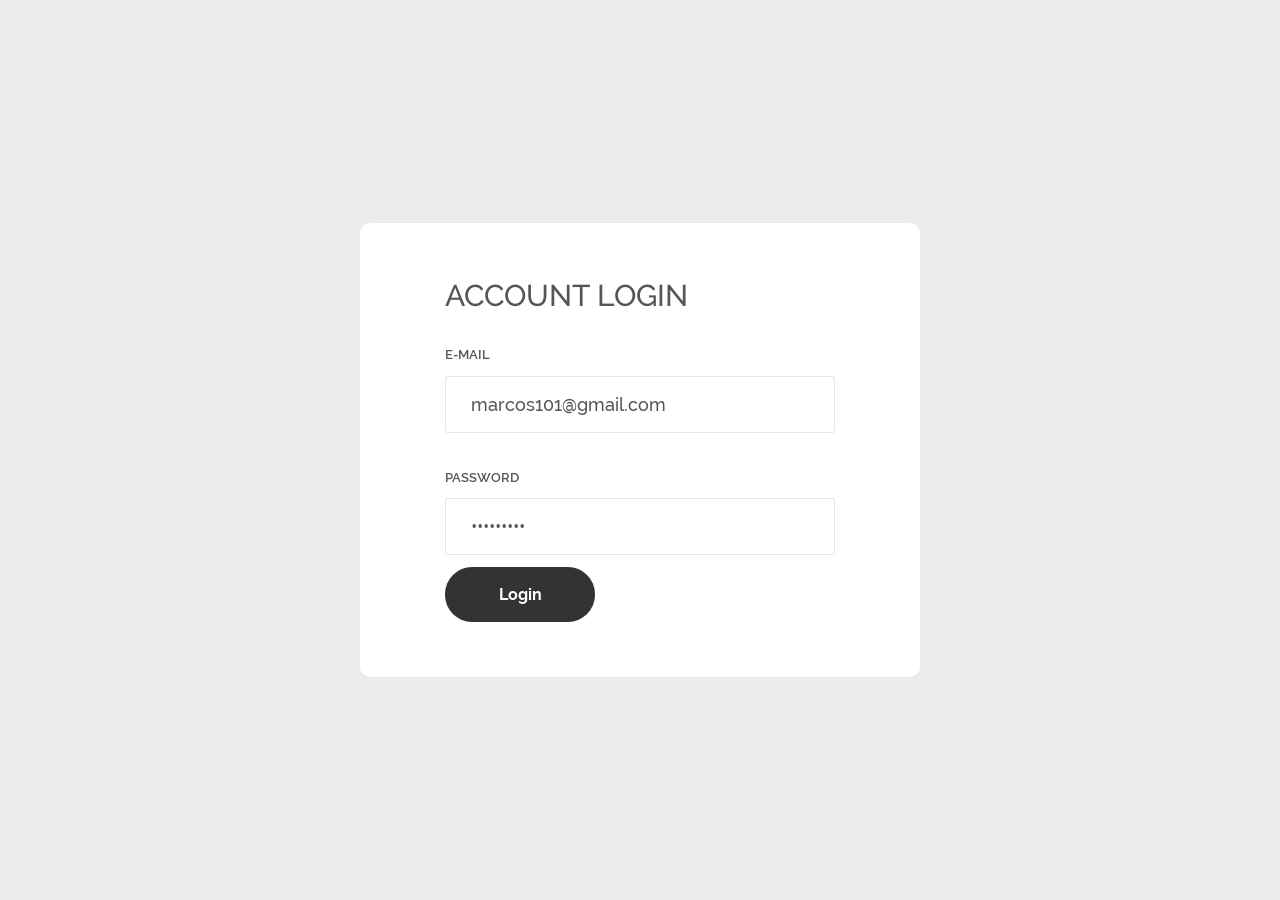
<file: FrontTesteIngaia/login.html>
<!DOCTYPE html>
<html lang="en">
<head>
	<title>Login V14</title>
	<meta charset="UTF-8">
	<meta name="viewport" content="width=device-width, initial-scale=1">
<!--===============================================================================================-->	
	<link rel="icon" type="image/png" href="images/icons/favicon.ico"/>
<!--===============================================================================================-->
	<link rel="stylesheet" type="text/css" href="vendor/bootstrap/css/bootstrap.min.css">
<!--===============================================================================================-->
	<link rel="stylesheet" type="text/css" href="fonts/font-awesome-4.7.0/css/font-awesome.min.css">
<!--===============================================================================================-->
	<link rel="stylesheet" type="text/css" href="fonts/Linearicons-Free-v1.0.0/icon-font.min.css">
<!--===============================================================================================-->
	<link rel="stylesheet" type="text/css" href="vendor/animate/animate.css">
<!--===============================================================================================-->	
	<link rel="stylesheet" type="text/css" href="vendor/css-hamburgers/hamburgers.min.css">
<!--===============================================================================================-->
	<link rel="stylesheet" type="text/css" href="vendor/animsition/css/animsition.min.css">
<!--===============================================================================================-->
	<link rel="stylesheet" type="text/css" href="vendor/select2/select2.min.css">
<!--===============================================================================================-->	
	<link rel="stylesheet" type="text/css" href="vendor/daterangepicker/daterangepicker.css">
<!--===============================================================================================-->
	<link rel="stylesheet" type="text/css" href="css/util.css">
	<link rel="stylesheet" type="text/css" href="css/main.css">
<!--===============================================================================================-->
</head>
<body>
	<!-- Modal -->
	<div class="modal fade" id="messageModal" tabindex="-1" role="dialog" aria-labelledby="exampleModalLabel" aria-hidden="true">
		<div class="modal-dialog" role="document">
			<div class="modal-content">
				<div class="modal-header">
					<h5 class="modal-title" id="exampleModalLabel"><label id="titleMessageModal"></label></h5>
					<button type="button" class="close" data-dismiss="modal" aria-label="Close">
						<span aria-hidden="true">&times;</span>
					</button>
				</div>
				<div class="modal-body">
					<label id="responseError" class="alert alert-danger" role="alert" style="display: none;"></label>
					<label id="responseSuccess" class="alert alert-success" role="alert" style="display: none;"></label>
				</div>
				<!-- <div class="modal-footer">
					<button type="button" class="btn btn-secondary" data-dismiss="modal">Close</button>
					<button type="button" class="btn btn-primary">Save changes</button>
				</div> -->
			</div>
		</div>
	</div>

	<div class="limiter">
		<div class="container-login100">
			<div class="wrap-login100 p-l-85 p-r-85 p-t-55 p-b-55">
				<form class="login100-form validate-form flex-sb flex-w">
					<span class="login100-form-title p-b-32">
						Account Login
					</span>

					<span class="txt1 p-b-11">
						E-mail
					</span>
					<div class="wrap-input100 validate-input m-b-36" data-validate = "Username is required">
						<input class="input100" type="text" name="username" id="email" value="marcos101@gmail.com" required>
						<span class="focus-input100"></span>
					</div>
					
					<span class="txt1 p-b-11">
						Password
					</span>
					<div class="wrap-input100 validate-input m-b-12" data-validate = "Password is required">
						<!--<span class="btn-show-pass">
							<i class="fa fa-eye"></i>
						</span>-->
						<input class="input100" type="password" name="pass" id="password" value="marcos101" required>
						<span class="focus-input100"></span>
					</div>
					
					<!--<div class="flex-sb-m w-full p-b-48">
						<div class="contact100-form-checkbox">
							<input class="input-checkbox100" id="ckb1" type="checkbox" name="remember-me">
							<label class="label-checkbox100" for="ckb1">
								Remember me
							</label>
						</div>

						<div>
							<a href="#" class="txt3">
								Forgot Password?
							</a>
						</div>
					</div>-->

					<!-- <div class="container-login100-form-btn">
						<button class="login100-form-btn" id="btnLogin">
							Login
						</button>
					</div> -->
				</form>
				<div class="container-login100-form-btn">
					<button class="login100-form-btn" id="btnLogin">
						Login
					</button>
				</div>
			</div>
		</div>
	</div>
	
	<div id="dropDownSelect1"></div>
	
<!--===============================================================================================-->
	<script src="vendor/jquery/jquery-3.2.1.min.js"></script>
<!--===============================================================================================-->
	<script src="vendor/animsition/js/animsition.min.js"></script>
<!--===============================================================================================-->
	<script src="vendor/bootstrap/js/popper.js"></script>
	<script src="vendor/bootstrap/js/bootstrap.min.js"></script>
<!--===============================================================================================-->
	<script src="vendor/select2/select2.min.js"></script>
<!--===============================================================================================-->
	<script src="vendor/daterangepicker/moment.min.js"></script>
	<script src="vendor/daterangepicker/daterangepicker.js"></script>
<!--===============================================================================================-->
	<script src="vendor/countdowntime/countdowntime.js"></script>
<!--===============================================================================================-->
	<script src="js/main.js"></script>
	<script src="js/login.js"></script>

</body>
</html>
</file>
<file: FrontTesteIngaia/vendor/daterangepicker/daterangepicker.css>
.daterangepicker {
  position: absolute;
  color: inherit;
  background-color: #fff;
  border-radius: 4px;
  width: 278px;
  padding: 4px;
  margin-top: 1px;
  top: 100px;
  left: 20px;
  /* Calendars */ }
  .daterangepicker:before, .daterangepicker:after {
    position: absolute;
    display: inline-block;
    border-bottom-color: rgba(0, 0, 0, 0.2);
    content: ''; }
  .daterangepicker:before {
    top: -7px;
    border-right: 7px solid transparent;
    border-left: 7px solid transparent;
    border-bottom: 7px solid #ccc; }
  .daterangepicker:after {
    top: -6px;
    border-right: 6px solid transparent;
    border-bottom: 6px solid #fff;
    border-left: 6px solid transparent; }
  .daterangepicker.opensleft:before {
    right: 9px; }
  .daterangepicker.opensleft:after {
    right: 10px; }
  .daterangepicker.openscenter:before {
    left: 0;
    right: 0;
    width: 0;
    margin-left: auto;
    margin-right: auto; }
  .daterangepicker.openscenter:after {
    left: 0;
    right: 0;
    width: 0;
    margin-left: auto;
    margin-right: auto; }
  .daterangepicker.opensright:before {
    left: 9px; }
  .daterangepicker.opensright:after {
    left: 10px; }
  .daterangepicker.dropup {
    margin-top: -5px; }
    .daterangepicker.dropup:before {
      top: initial;
      bottom: -7px;
      border-bottom: initial;
      border-top: 7px solid #ccc; }
    .daterangepicker.dropup:after {
      top: initial;
      bottom: -6px;
      border-bottom: initial;
      border-top: 6px solid #fff; }
  .daterangepicker.dropdown-menu {
    max-width: none;
    z-index: 3001; }
  .daterangepicker.single .ranges, .daterangepicker.single .calendar {
    float: none; }
  .daterangepicker.show-calendar .calendar {
    display: block; }
  .daterangepicker .calendar {
    display: none;
    max-width: 270px;
    margin: 4px; }
    .daterangepicker .calendar.single .calendar-table {
      border: none; }
    .daterangepicker .calendar th, .daterangepicker .calendar td {
      white-space: nowrap;
      text-align: center;
      min-width: 32px; }
  .daterangepicker .calendar-table {
    border: 1px solid #fff;
    padding: 4px;
    border-radius: 4px;
    background-color: #fff; }
  .daterangepicker table {
    width: 100%;
    margin: 0; }
  .daterangepicker td, .daterangepicker th {
    text-align: center;
    width: 20px;
    height: 20px;
    border-radius: 4px;
    border: 1px solid transparent;
    white-space: nowrap;
    cursor: pointer; }
    .daterangepicker td.available:hover, .daterangepicker th.available:hover {
      background-color: #eee;
      border-color: transparent;
      color: inherit; }
    .daterangepicker td.week, .daterangepicker th.week {
      font-size: 80%;
      color: #ccc; }
  .daterangepicker td.off, .daterangepicker td.off.in-range, .daterangepicker td.off.start-date, .daterangepicker td.off.end-date {
    background-color: #fff;
    border-color: transparent;
    color: #999; }
  .daterangepicker td.in-range {
    background-color: #ebf4f8;
    border-color: transparent;
    color: #000;
    border-radius: 0; }
  .daterangepicker td.start-date {
    border-radius: 4px 0 0 4px; }
  .daterangepicker td.end-date {
    border-radius: 0 4px 4px 0; }
  .daterangepicker td.start-date.end-date {
    border-radius: 4px; }
  .daterangepicker td.active, .daterangepicker td.active:hover {
    background-color: #357ebd;
    border-color: transparent;
    color: #fff; }
  .daterangepicker th.month {
    width: auto; }
  .daterangepicker td.disabled, .daterangepicker option.disabled {
    color: #999;
    cursor: not-allowed;
    text-decoration: line-through; }
  .daterangepicker select.monthselect, .daterangepicker select.yearselect {
    font-size: 12px;
    padding: 1px;
    height: auto;
    margin: 0;
    cursor: default; }
  .daterangepicker select.monthselect {
    margin-right: 2%;
    width: 56%; }
  .daterangepicker select.yearselect {
    width: 40%; }
  .daterangepicker select.hourselect, .daterangepicker select.minuteselect, .daterangepicker select.secondselect, .daterangepicker select.ampmselect {
    width: 50px;
    margin-bottom: 0; }
  .daterangepicker .input-mini {
    border: 1px solid #ccc;
    border-radius: 4px;
    color: #555;
    height: 30px;
    line-height: 30px;
    display: block;
    vertical-align: middle;
    margin: 0 0 5px 0;
    padding: 0 6px 0 28px;
    width: 100%; }
    .daterangepicker .input-mini.active {
      border: 1px solid #08c;
      border-radius: 4px; }
  .daterangepicker .daterangepicker_input {
    position: relative; }
    .daterangepicker .daterangepicker_input i {
      position: absolute;
      left: 8px;
      top: 8px; }
  .daterangepicker.rtl .input-mini {
    padding-right: 28px;
    padding-left: 6px; }
  .daterangepicker.rtl .daterangepicker_input i {
    left: auto;
    right: 8px; }
  .daterangepicker .calendar-time {
    text-align: center;
    margin: 5px auto;
    line-height: 30px;
    position: relative;
    padding-left: 28px; }
    .daterangepicker .calendar-time select.disabled {
      color: #ccc;
      cursor: not-allowed; }

.ranges {
  font-size: 11px;
  float: none;
  margin: 4px;
  text-align: left; }
  .ranges ul {
    list-style: none;
    margin: 0 auto;
    padding: 0;
    width: 100%; }
  .ranges li {
    font-size: 13px;
    background-color: #f5f5f5;
    border: 1px solid #f5f5f5;
    border-radius: 4px;
    color: #08c;
    padding: 3px 12px;
    margin-bottom: 8px;
    cursor: pointer; }
    .ranges li:hover {
      background-color: #08c;
      border: 1px solid #08c;
      color: #fff; }
    .ranges li.active {
      background-color: #08c;
      border: 1px solid #08c;
      color: #fff; }

/*  Larger Screen Styling */
@media (min-width: 564px) {
  .daterangepicker {
    width: auto; }
    .daterangepicker .ranges ul {
      width: 160px; }
    .daterangepicker.single .ranges ul {
      width: 100%; }
    .daterangepicker.single .calendar.left {
      clear: none; }
    .daterangepicker.single.ltr .ranges, .daterangepicker.single.ltr .calendar {
      float: left; }
    .daterangepicker.single.rtl .ranges, .daterangepicker.single.rtl .calendar {
      float: right; }
    .daterangepicker.ltr {
      direction: ltr;
      text-align: left; }
      .daterangepicker.ltr .calendar.left {
        clear: left;
        margin-right: 0; }
        .daterangepicker.ltr .calendar.left .calendar-table {
          border-right: none;
          border-top-right-radius: 0;
          border-bottom-right-radius: 0; }
      .daterangepicker.ltr .calendar.right {
        margin-left: 0; }
        .daterangepicker.ltr .calendar.right .calendar-table {
          border-left: none;
          border-top-left-radius: 0;
          border-bottom-left-radius: 0; }
      .daterangepicker.ltr .left .daterangepicker_input {
        padding-right: 12px; }
      .daterangepicker.ltr .calendar.left .calendar-table {
        padding-right: 12px; }
      .daterangepicker.ltr .ranges, .daterangepicker.ltr .calendar {
        float: left; }
    .daterangepicker.rtl {
      direction: rtl;
      text-align: right; }
      .daterangepicker.rtl .calendar.left {
        clear: right;
        margin-left: 0; }
        .daterangepicker.rtl .calendar.left .calendar-table {
          border-left: none;
          border-top-left-radius: 0;
          border-bottom-left-radius: 0; }
      .daterangepicker.rtl .calendar.right {
        margin-right: 0; }
        .daterangepicker.rtl .calendar.right .calendar-table {
          border-right: none;
          border-top-right-radius: 0;
          border-bottom-right-radius: 0; }
      .daterangepicker.rtl .left .daterangepicker_input {
        padding-left: 12px; }
      .daterangepicker.rtl .calendar.left .calendar-table {
        padding-left: 12px; }
      .daterangepicker.rtl .ranges, .daterangepicker.rtl .calendar {
        text-align: right;
        float: right; } }
@media (min-width: 730px) {
  .daterangepicker .ranges {
    width: auto; }
  .daterangepicker.ltr .ranges {
    float: left; }
  .daterangepicker.rtl .ranges {
    float: right; }
  .daterangepicker .calendar.left {
    clear: none !important; } }
</file>
<file: FrontTesteIngaia/css/util.css>
/*[ FONT SIZE ]
///////////////////////////////////////////////////////////
*/
.fs-1 {font-size: 1px;}
.fs-2 {font-size: 2px;}
.fs-3 {font-size: 3px;}
.fs-4 {font-size: 4px;}
.fs-5 {font-size: 5px;}
.fs-6 {font-size: 6px;}
.fs-7 {font-size: 7px;}
.fs-8 {font-size: 8px;}
.fs-9 {font-size: 9px;}
.fs-10 {font-size: 10px;}
.fs-11 {font-size: 11px;}
.fs-12 {font-size: 12px;}
.fs-13 {font-size: 13px;}
.fs-14 {font-size: 14px;}
.fs-15 {font-size: 15px;}
.fs-16 {font-size: 16px;}
.fs-17 {font-size: 17px;}
.fs-18 {font-size: 18px;}
.fs-19 {font-size: 19px;}
.fs-20 {font-size: 20px;}
.fs-21 {font-size: 21px;}
.fs-22 {font-size: 22px;}
.fs-23 {font-size: 23px;}
.fs-24 {font-size: 24px;}
.fs-25 {font-size: 25px;}
.fs-26 {font-size: 26px;}
.fs-27 {font-size: 27px;}
.fs-28 {font-size: 28px;}
.fs-29 {font-size: 29px;}
.fs-30 {font-size: 30px;}
.fs-31 {font-size: 31px;}
.fs-32 {font-size: 32px;}
.fs-33 {font-size: 33px;}
.fs-34 {font-size: 34px;}
.fs-35 {font-size: 35px;}
.fs-36 {font-size: 36px;}
.fs-37 {font-size: 37px;}
.fs-38 {font-size: 38px;}
.fs-39 {font-size: 39px;}
.fs-40 {font-size: 40px;}
.fs-41 {font-size: 41px;}
.fs-42 {font-size: 42px;}
.fs-43 {font-size: 43px;}
.fs-44 {font-size: 44px;}
.fs-45 {font-size: 45px;}
.fs-46 {font-size: 46px;}
.fs-47 {font-size: 47px;}
.fs-48 {font-size: 48px;}
.fs-49 {font-size: 49px;}
.fs-50 {font-size: 50px;}
.fs-51 {font-size: 51px;}
.fs-52 {font-size: 52px;}
.fs-53 {font-size: 53px;}
.fs-54 {font-size: 54px;}
.fs-55 {font-size: 55px;}
.fs-56 {font-size: 56px;}
.fs-57 {font-size: 57px;}
.fs-58 {font-size: 58px;}
.fs-59 {font-size: 59px;}
.fs-60 {font-size: 60px;}
.fs-61 {font-size: 61px;}
.fs-62 {font-size: 62px;}
.fs-63 {font-size: 63px;}
.fs-64 {font-size: 64px;}
.fs-65 {font-size: 65px;}
.fs-66 {font-size: 66px;}
.fs-67 {font-size: 67px;}
.fs-68 {font-size: 68px;}
.fs-69 {font-size: 69px;}
.fs-70 {font-size: 70px;}
.fs-71 {font-size: 71px;}
.fs-72 {font-size: 72px;}
.fs-73 {font-size: 73px;}
.fs-74 {font-size: 74px;}
.fs-75 {font-size: 75px;}
.fs-76 {font-size: 76px;}
.fs-77 {font-size: 77px;}
.fs-78 {font-size: 78px;}
.fs-79 {font-size: 79px;}
.fs-80 {font-size: 80px;}
.fs-81 {font-size: 81px;}
.fs-82 {font-size: 82px;}
.fs-83 {font-size: 83px;}
.fs-84 {font-size: 84px;}
.fs-85 {font-size: 85px;}
.fs-86 {font-size: 86px;}
.fs-87 {font-size: 87px;}
.fs-88 {font-size: 88px;}
.fs-89 {font-size: 89px;}
.fs-90 {font-size: 90px;}
.fs-91 {font-size: 91px;}
.fs-92 {font-size: 92px;}
.fs-93 {font-size: 93px;}
.fs-94 {font-size: 94px;}
.fs-95 {font-size: 95px;}
.fs-96 {font-size: 96px;}
.fs-97 {font-size: 97px;}
.fs-98 {font-size: 98px;}
.fs-99 {font-size: 99px;}
.fs-100 {font-size: 100px;}
.fs-101 {font-size: 101px;}
.fs-102 {font-size: 102px;}
.fs-103 {font-size: 103px;}
.fs-104 {font-size: 104px;}
.fs-105 {font-size: 105px;}
.fs-106 {font-size: 106px;}
.fs-107 {font-size: 107px;}
.fs-108 {font-size: 108px;}
.fs-109 {font-size: 109px;}
.fs-110 {font-size: 110px;}
.fs-111 {font-size: 111px;}
.fs-112 {font-size: 112px;}
.fs-113 {font-size: 113px;}
.fs-114 {font-size: 114px;}
.fs-115 {font-size: 115px;}
.fs-116 {font-size: 116px;}
.fs-117 {font-size: 117px;}
.fs-118 {font-size: 118px;}
.fs-119 {font-size: 119px;}
.fs-120 {font-size: 120px;}
.fs-121 {font-size: 121px;}
.fs-122 {font-size: 122px;}
.fs-123 {font-size: 123px;}
.fs-124 {font-size: 124px;}
.fs-125 {font-size: 125px;}
.fs-126 {font-size: 126px;}
.fs-127 {font-size: 127px;}
.fs-128 {font-size: 128px;}
.fs-129 {font-size: 129px;}
.fs-130 {font-size: 130px;}
.fs-131 {font-size: 131px;}
.fs-132 {font-size: 132px;}
.fs-133 {font-size: 133px;}
.fs-134 {font-size: 134px;}
.fs-135 {font-size: 135px;}
.fs-136 {font-size: 136px;}
.fs-137 {font-size: 137px;}
.fs-138 {font-size: 138px;}
.fs-139 {font-size: 139px;}
.fs-140 {font-size: 140px;}
.fs-141 {font-size: 141px;}
.fs-142 {font-size: 142px;}
.fs-143 {font-size: 143px;}
.fs-144 {font-size: 144px;}
.fs-145 {font-size: 145px;}
.fs-146 {font-size: 146px;}
.fs-147 {font-size: 147px;}
.fs-148 {font-size: 148px;}
.fs-149 {font-size: 149px;}
.fs-150 {font-size: 150px;}
.fs-151 {font-size: 151px;}
.fs-152 {font-size: 152px;}
.fs-153 {font-size: 153px;}
.fs-154 {font-size: 154px;}
.fs-155 {font-size: 155px;}
.fs-156 {font-size: 156px;}
.fs-157 {font-size: 157px;}
.fs-158 {font-size: 158px;}
.fs-159 {font-size: 159px;}
.fs-160 {font-size: 160px;}
.fs-161 {font-size: 161px;}
.fs-162 {font-size: 162px;}
.fs-163 {font-size: 163px;}
.fs-164 {font-size: 164px;}
.fs-165 {font-size: 165px;}
.fs-166 {font-size: 166px;}
.fs-167 {font-size: 167px;}
.fs-168 {font-size: 168px;}
.fs-169 {font-size: 169px;}
.fs-170 {font-size: 170px;}
.fs-171 {font-size: 171px;}
.fs-172 {font-size: 172px;}
.fs-173 {font-size: 173px;}
.fs-174 {font-size: 174px;}
.fs-175 {font-size: 175px;}
.fs-176 {font-size: 176px;}
.fs-177 {font-size: 177px;}
.fs-178 {font-size: 178px;}
.fs-179 {font-size: 179px;}
.fs-180 {font-size: 180px;}
.fs-181 {font-size: 181px;}
.fs-182 {font-size: 182px;}
.fs-183 {font-size: 183px;}
.fs-184 {font-size: 184px;}
.fs-185 {font-size: 185px;}
.fs-186 {font-size: 186px;}
.fs-187 {font-size: 187px;}
.fs-188 {font-size: 188px;}
.fs-189 {font-size: 189px;}
.fs-190 {font-size: 190px;}
.fs-191 {font-size: 191px;}
.fs-192 {font-size: 192px;}
.fs-193 {font-size: 193px;}
.fs-194 {font-size: 194px;}
.fs-195 {font-size: 195px;}
.fs-196 {font-size: 196px;}
.fs-197 {font-size: 197px;}
.fs-198 {font-size: 198px;}
.fs-199 {font-size: 199px;}
.fs-200 {font-size: 200px;}

/*[ PADDING ]
///////////////////////////////////////////////////////////
*/
.p-t-0 {padding-top: 0px;}
.p-t-1 {padding-top: 1px;}
.p-t-2 {padding-top: 2px;}
.p-t-3 {padding-top: 3px;}
.p-t-4 {padding-top: 4px;}
.p-t-5 {padding-top: 5px;}
.p-t-6 {padding-top: 6px;}
.p-t-7 {padding-top: 7px;}
.p-t-8 {padding-top: 8px;}
.p-t-9 {padding-top: 9px;}
.p-t-10 {padding-top: 10px;}
.p-t-11 {padding-top: 11px;}
.p-t-12 {padding-top: 12px;}
.p-t-13 {padding-top: 13px;}
.p-t-14 {padding-top: 14px;}
.p-t-15 {padding-top: 15px;}
.p-t-16 {padding-top: 16px;}
.p-t-17 {padding-top: 17px;}
.p-t-18 {padding-top: 18px;}
.p-t-19 {padding-top: 19px;}
.p-t-20 {padding-top: 20px;}
.p-t-21 {padding-top: 21px;}
.p-t-22 {padding-top: 22px;}
.p-t-23 {padding-top: 23px;}
.p-t-24 {padding-top: 24px;}
.p-t-25 {padding-top: 25px;}
.p-t-26 {padding-top: 26px;}
.p-t-27 {padding-top: 27px;}
.p-t-28 {padding-top: 28px;}
.p-t-29 {padding-top: 29px;}
.p-t-30 {padding-top: 30px;}
.p-t-31 {padding-top: 31px;}
.p-t-32 {padding-top: 32px;}
.p-t-33 {padding-top: 33px;}
.p-t-34 {padding-top: 34px;}
.p-t-35 {padding-top: 35px;}
.p-t-36 {padding-top: 36px;}
.p-t-37 {padding-top: 37px;}
.p-t-38 {padding-top: 38px;}
.p-t-39 {padding-top: 39px;}
.p-t-40 {padding-top: 40px;}
.p-t-41 {padding-top: 41px;}
.p-t-42 {padding-top: 42px;}
.p-t-43 {padding-top: 43px;}
.p-t-44 {padding-top: 44px;}
.p-t-45 {padding-top: 45px;}
.p-t-46 {padding-top: 46px;}
.p-t-47 {padding-top: 47px;}
.p-t-48 {padding-top: 48px;}
.p-t-49 {padding-top: 49px;}
.p-t-50 {padding-top: 50px;}
.p-t-51 {padding-top: 51px;}
.p-t-52 {padding-top: 52px;}
.p-t-53 {padding-top: 53px;}
.p-t-54 {padding-top: 54px;}
.p-t-55 {padding-top: 55px;}
.p-t-56 {padding-top: 56px;}
.p-t-57 {padding-top: 57px;}
.p-t-58 {padding-top: 58px;}
.p-t-59 {padding-top: 59px;}
.p-t-60 {padding-top: 60px;}
.p-t-61 {padding-top: 61px;}
.p-t-62 {padding-top: 62px;}
.p-t-63 {padding-top: 63px;}
.p-t-64 {padding-top: 64px;}
.p-t-65 {padding-top: 65px;}
.p-t-66 {padding-top: 66px;}
.p-t-67 {padding-top: 67px;}
.p-t-68 {padding-top: 68px;}
.p-t-69 {padding-top: 69px;}
.p-t-70 {padding-top: 70px;}
.p-t-71 {padding-top: 71px;}
.p-t-72 {padding-top: 72px;}
.p-t-73 {padding-top: 73px;}
.p-t-74 {padding-top: 74px;}
.p-t-75 {padding-top: 75px;}
.p-t-76 {padding-top: 76px;}
.p-t-77 {padding-top: 77px;}
.p-t-78 {padding-top: 78px;}
.p-t-79 {padding-top: 79px;}
.p-t-80 {padding-top: 80px;}
.p-t-81 {padding-top: 81px;}
.p-t-82 {padding-top: 82px;}
.p-t-83 {padding-top: 83px;}
.p-t-84 {padding-top: 84px;}
.p-t-85 {padding-top: 85px;}
.p-t-86 {padding-top: 86px;}
.p-t-87 {padding-top: 87px;}
.p-t-88 {padding-top: 88px;}
.p-t-89 {padding-top: 89px;}
.p-t-90 {padding-top: 90px;}
.p-t-91 {padding-top: 91px;}
.p-t-92 {padding-top: 92px;}
.p-t-93 {padding-top: 93px;}
.p-t-94 {padding-top: 94px;}
.p-t-95 {padding-top: 95px;}
.p-t-96 {padding-top: 96px;}
.p-t-97 {padding-top: 97px;}
.p-t-98 {padding-top: 98px;}
.p-t-99 {padding-top: 99px;}
.p-t-100 {padding-top: 100px;}
.p-t-101 {padding-top: 101px;}
.p-t-102 {padding-top: 102px;}
.p-t-103 {padding-top: 103px;}
.p-t-104 {padding-top: 104px;}
.p-t-105 {padding-top: 105px;}
.p-t-106 {padding-top: 106px;}
.p-t-107 {padding-top: 107px;}
.p-t-108 {padding-top: 108px;}
.p-t-109 {padding-top: 109px;}
.p-t-110 {padding-top: 110px;}
.p-t-111 {padding-top: 111px;}
.p-t-112 {padding-top: 112px;}
.p-t-113 {padding-top: 113px;}
.p-t-114 {padding-top: 114px;}
.p-t-115 {padding-top: 115px;}
.p-t-116 {padding-top: 116px;}
.p-t-117 {padding-top: 117px;}
.p-t-118 {padding-top: 118px;}
.p-t-119 {padding-top: 119px;}
.p-t-120 {padding-top: 120px;}
.p-t-121 {padding-top: 121px;}
.p-t-122 {padding-top: 122px;}
.p-t-123 {padding-top: 123px;}
.p-t-124 {padding-top: 124px;}
.p-t-125 {padding-top: 125px;}
.p-t-126 {padding-top: 126px;}
.p-t-127 {padding-top: 127px;}
.p-t-128 {padding-top: 128px;}
.p-t-129 {padding-top: 129px;}
.p-t-130 {padding-top: 130px;}
.p-t-131 {padding-top: 131px;}
.p-t-132 {padding-top: 132px;}
.p-t-133 {padding-top: 133px;}
.p-t-134 {padding-top: 134px;}
.p-t-135 {padding-top: 135px;}
.p-t-136 {padding-top: 136px;}
.p-t-137 {padding-top: 137px;}
.p-t-138 {padding-top: 138px;}
.p-t-139 {padding-top: 139px;}
.p-t-140 {padding-top: 140px;}
.p-t-141 {padding-top: 141px;}
.p-t-142 {padding-top: 142px;}
.p-t-143 {padding-top: 143px;}
.p-t-144 {padding-top: 144px;}
.p-t-145 {padding-top: 145px;}
.p-t-146 {padding-top: 146px;}
.p-t-147 {padding-top: 147px;}
.p-t-148 {padding-top: 148px;}
.p-t-149 {padding-top: 149px;}
.p-t-150 {padding-top: 150px;}
.p-t-151 {padding-top: 151px;}
.p-t-152 {padding-top: 152px;}
.p-t-153 {padding-top: 153px;}
.p-t-154 {padding-top: 154px;}
.p-t-155 {padding-top: 155px;}
.p-t-156 {padding-top: 156px;}
.p-t-157 {padding-top: 157px;}
.p-t-158 {padding-top: 158px;}
.p-t-159 {padding-top: 159px;}
.p-t-160 {padding-top: 160px;}
.p-t-161 {padding-top: 161px;}
.p-t-162 {padding-top: 162px;}
.p-t-163 {padding-top: 163px;}
.p-t-164 {padding-top: 164px;}
.p-t-165 {padding-top: 165px;}
.p-t-166 {padding-top: 166px;}
.p-t-167 {padding-top: 167px;}
.p-t-168 {padding-top: 168px;}
.p-t-169 {padding-top: 169px;}
.p-t-170 {padding-top: 170px;}
.p-t-171 {padding-top: 171px;}
.p-t-172 {padding-top: 172px;}
.p-t-173 {padding-top: 173px;}
.p-t-174 {padding-top: 174px;}
.p-t-175 {padding-top: 175px;}
.p-t-176 {padding-top: 176px;}
.p-t-177 {padding-top: 177px;}
.p-t-178 {padding-top: 178px;}
.p-t-179 {padding-top: 179px;}
.p-t-180 {padding-top: 180px;}
.p-t-181 {padding-top: 181px;}
.p-t-182 {padding-top: 182px;}
.p-t-183 {padding-top: 183px;}
.p-t-184 {padding-top: 184px;}
.p-t-185 {padding-top: 185px;}
.p-t-186 {padding-top: 186px;}
.p-t-187 {padding-top: 187px;}
.p-t-188 {padding-top: 188px;}
.p-t-189 {padding-top: 189px;}
.p-t-190 {padding-top: 190px;}
.p-t-191 {padding-top: 191px;}
.p-t-192 {padding-top: 192px;}
.p-t-193 {padding-top: 193px;}
.p-t-194 {padding-top: 194px;}
.p-t-195 {padding-top: 195px;}
.p-t-196 {padding-top: 196px;}
.p-t-197 {padding-top: 197px;}
.p-t-198 {padding-top: 198px;}
.p-t-199 {padding-top: 199px;}
.p-t-200 {padding-top: 200px;}
.p-t-201 {padding-top: 201px;}
.p-t-202 {padding-top: 202px;}
.p-t-203 {padding-top: 203px;}
.p-t-204 {padding-top: 204px;}
.p-t-205 {padding-top: 205px;}
.p-t-206 {padding-top: 206px;}
.p-t-207 {padding-top: 207px;}
.p-t-208 {padding-top: 208px;}
.p-t-209 {padding-top: 209px;}
.p-t-210 {padding-top: 210px;}
.p-t-211 {padding-top: 211px;}
.p-t-212 {padding-top: 212px;}
.p-t-213 {padding-top: 213px;}
.p-t-214 {padding-top: 214px;}
.p-t-215 {padding-top: 215px;}
.p-t-216 {padding-top: 216px;}
.p-t-217 {padding-top: 217px;}
.p-t-218 {padding-top: 218px;}
.p-t-219 {padding-top: 219px;}
.p-t-220 {padding-top: 220px;}
.p-t-221 {padding-top: 221px;}
.p-t-222 {padding-top: 222px;}
.p-t-223 {padding-top: 223px;}
.p-t-224 {padding-top: 224px;}
.p-t-225 {padding-top: 225px;}
.p-t-226 {padding-top: 226px;}
.p-t-227 {padding-top: 227px;}
.p-t-228 {padding-top: 228px;}
.p-t-229 {padding-top: 229px;}
.p-t-230 {padding-top: 230px;}
.p-t-231 {padding-top: 231px;}
.p-t-232 {padding-top: 232px;}
.p-t-233 {padding-top: 233px;}
.p-t-234 {padding-top: 234px;}
.p-t-235 {padding-top: 235px;}
.p-t-236 {padding-top: 236px;}
.p-t-237 {padding-top: 237px;}
.p-t-238 {padding-top: 238px;}
.p-t-239 {padding-top: 239px;}
.p-t-240 {padding-top: 240px;}
.p-t-241 {padding-top: 241px;}
.p-t-242 {padding-top: 242px;}
.p-t-243 {padding-top: 243px;}
.p-t-244 {padding-top: 244px;}
.p-t-245 {padding-top: 245px;}
.p-t-246 {padding-top: 246px;}
.p-t-247 {padding-top: 247px;}
.p-t-248 {padding-top: 248px;}
.p-t-249 {padding-top: 249px;}
.p-t-250 {padding-top: 250px;}
.p-b-0 {padding-bottom: 0px;}
.p-b-1 {padding-bottom: 1px;}
.p-b-2 {padding-bottom: 2px;}
.p-b-3 {padding-bottom: 3px;}
.p-b-4 {padding-bottom: 4px;}
.p-b-5 {padding-bottom: 5px;}
.p-b-6 {padding-bottom: 6px;}
.p-b-7 {padding-bottom: 7px;}
.p-b-8 {padding-bottom: 8px;}
.p-b-9 {padding-bottom: 9px;}
.p-b-10 {padding-bottom: 10px;}
.p-b-11 {padding-bottom: 11px;}
.p-b-12 {padding-bottom: 12px;}
.p-b-13 {padding-bottom: 13px;}
.p-b-14 {padding-bottom: 14px;}
.p-b-15 {padding-bottom: 15px;}
.p-b-16 {padding-bottom: 16px;}
.p-b-17 {padding-bottom: 17px;}
.p-b-18 {padding-bottom: 18px;}
.p-b-19 {padding-bottom: 19px;}
.p-b-20 {padding-bottom: 20px;}
.p-b-21 {padding-bottom: 21px;}
.p-b-22 {padding-bottom: 22px;}
.p-b-23 {padding-bottom: 23px;}
.p-b-24 {padding-bottom: 24px;}
.p-b-25 {padding-bottom: 25px;}
.p-b-26 {padding-bottom: 26px;}
.p-b-27 {padding-bottom: 27px;}
.p-b-28 {padding-bottom: 28px;}
.p-b-29 {padding-bottom: 29px;}
.p-b-30 {padding-bottom: 30px;}
.p-b-31 {padding-bottom: 31px;}
.p-b-32 {padding-bottom: 32px;}
.p-b-33 {padding-bottom: 33px;}
.p-b-34 {padding-bottom: 34px;}
.p-b-35 {padding-bottom: 35px;}
.p-b-36 {padding-bottom: 36px;}
.p-b-37 {padding-bottom: 37px;}
.p-b-38 {padding-bottom: 38px;}
.p-b-39 {padding-bottom: 39px;}
.p-b-40 {padding-bottom: 40px;}
.p-b-41 {padding-bottom: 41px;}
.p-b-42 {padding-bottom: 42px;}
.p-b-43 {padding-bottom: 43px;}
.p-b-44 {padding-bottom: 44px;}
.p-b-45 {padding-bottom: 45px;}
.p-b-46 {padding-bottom: 46px;}
.p-b-47 {padding-bottom: 47px;}
.p-b-48 {padding-bottom: 48px;}
.p-b-49 {padding-bottom: 49px;}
.p-b-50 {padding-bottom: 50px;}
.p-b-51 {padding-bottom: 51px;}
.p-b-52 {padding-bottom: 52px;}
.p-b-53 {padding-bottom: 53px;}
.p-b-54 {padding-bottom: 54px;}
.p-b-55 {padding-bottom: 55px;}
.p-b-56 {padding-bottom: 56px;}
.p-b-57 {padding-bottom: 57px;}
.p-b-58 {padding-bottom: 58px;}
.p-b-59 {padding-bottom: 59px;}
.p-b-60 {padding-bottom: 60px;}
.p-b-61 {padding-bottom: 61px;}
.p-b-62 {padding-bottom: 62px;}
.p-b-63 {padding-bottom: 63px;}
.p-b-64 {padding-bottom: 64px;}
.p-b-65 {padding-bottom: 65px;}
.p-b-66 {padding-bottom: 66px;}
.p-b-67 {padding-bottom: 67px;}
.p-b-68 {padding-bottom: 68px;}
.p-b-69 {padding-bottom: 69px;}
.p-b-70 {padding-bottom: 70px;}
.p-b-71 {padding-bottom: 71px;}
.p-b-72 {padding-bottom: 72px;}
.p-b-73 {padding-bottom: 73px;}
.p-b-74 {padding-bottom: 74px;}
.p-b-75 {padding-bottom: 75px;}
.p-b-76 {padding-bottom: 76px;}
.p-b-77 {padding-bottom: 77px;}
.p-b-78 {padding-bottom: 78px;}
.p-b-79 {padding-bottom: 79px;}
.p-b-80 {padding-bottom: 80px;}
.p-b-81 {padding-bottom: 81px;}
.p-b-82 {padding-bottom: 82px;}
.p-b-83 {padding-bottom: 83px;}
.p-b-84 {padding-bottom: 84px;}
.p-b-85 {padding-bottom: 85px;}
.p-b-86 {padding-bottom: 86px;}
.p-b-87 {padding-bottom: 87px;}
.p-b-88 {padding-bottom: 88px;}
.p-b-89 {padding-bottom: 89px;}
.p-b-90 {padding-bottom: 90px;}
.p-b-91 {padding-bottom: 91px;}
.p-b-92 {padding-bottom: 92px;}
.p-b-93 {padding-bottom: 93px;}
.p-b-94 {padding-bottom: 94px;}
.p-b-95 {padding-bottom: 95px;}
.p-b-96 {padding-bottom: 96px;}
.p-b-97 {padding-bottom: 97px;}
.p-b-98 {padding-bottom: 98px;}
.p-b-99 {padding-bottom: 99px;}
.p-b-100 {padding-bottom: 100px;}
.p-b-101 {padding-bottom: 101px;}
.p-b-102 {padding-bottom: 102px;}
.p-b-103 {padding-bottom: 103px;}
.p-b-104 {padding-bottom: 104px;}
.p-b-105 {padding-bottom: 105px;}
.p-b-106 {padding-bottom: 106px;}
.p-b-107 {padding-bottom: 107px;}
.p-b-108 {padding-bottom: 108px;}
.p-b-109 {padding-bottom: 109px;}
.p-b-110 {padding-bottom: 110px;}
.p-b-111 {padding-bottom: 111px;}
.p-b-112 {padding-bottom: 112px;}
.p-b-113 {padding-bottom: 113px;}
.p-b-114 {padding-bottom: 114px;}
.p-b-115 {padding-bottom: 115px;}
.p-b-116 {padding-bottom: 116px;}
.p-b-117 {padding-bottom: 117px;}
.p-b-118 {padding-bottom: 118px;}
.p-b-119 {padding-bottom: 119px;}
.p-b-120 {padding-bottom: 120px;}
.p-b-121 {padding-bottom: 121px;}
.p-b-122 {padding-bottom: 122px;}
.p-b-123 {padding-bottom: 123px;}
.p-b-124 {padding-bottom: 124px;}
.p-b-125 {padding-bottom: 125px;}
.p-b-126 {padding-bottom: 126px;}
.p-b-127 {padding-bottom: 127px;}
.p-b-128 {padding-bottom: 128px;}
.p-b-129 {padding-bottom: 129px;}
.p-b-130 {padding-bottom: 130px;}
.p-b-131 {padding-bottom: 131px;}
.p-b-132 {padding-bottom: 132px;}
.p-b-133 {padding-bottom: 133px;}
.p-b-134 {padding-bottom: 134px;}
.p-b-135 {padding-bottom: 135px;}
.p-b-136 {padding-bottom: 136px;}
.p-b-137 {padding-bottom: 137px;}
.p-b-138 {padding-bottom: 138px;}
.p-b-139 {padding-bottom: 139px;}
.p-b-140 {padding-bottom: 140px;}
.p-b-141 {padding-bottom: 141px;}
.p-b-142 {padding-bottom: 142px;}
.p-b-143 {padding-bottom: 143px;}
.p-b-144 {padding-bottom: 144px;}
.p-b-145 {padding-bottom: 145px;}
.p-b-146 {padding-bottom: 146px;}
.p-b-147 {padding-bottom: 147px;}
.p-b-148 {padding-bottom: 148px;}
.p-b-149 {padding-bottom: 149px;}
.p-b-150 {padding-bottom: 150px;}
.p-b-151 {padding-bottom: 151px;}
.p-b-152 {padding-bottom: 152px;}
.p-b-153 {padding-bottom: 153px;}
.p-b-154 {padding-bottom: 154px;}
.p-b-155 {padding-bottom: 155px;}
.p-b-156 {padding-bottom: 156px;}
.p-b-157 {padding-bottom: 157px;}
.p-b-158 {padding-bottom: 158px;}
.p-b-159 {padding-bottom: 159px;}
.p-b-160 {padding-bottom: 160px;}
.p-b-161 {padding-bottom: 161px;}
.p-b-162 {padding-bottom: 162px;}
.p-b-163 {padding-bottom: 163px;}
.p-b-164 {padding-bottom: 164px;}
.p-b-165 {padding-bottom: 165px;}
.p-b-166 {padding-bottom: 166px;}
.p-b-167 {padding-bottom: 167px;}
.p-b-168 {padding-bottom: 168px;}
.p-b-169 {padding-bottom: 169px;}
.p-b-170 {padding-bottom: 170px;}
.p-b-171 {padding-bottom: 171px;}
.p-b-172 {padding-bottom: 172px;}
.p-b-173 {padding-bottom: 173px;}
.p-b-174 {padding-bottom: 174px;}
.p-b-175 {padding-bottom: 175px;}
.p-b-176 {padding-bottom: 176px;}
.p-b-177 {padding-bottom: 177px;}
.p-b-178 {padding-bottom: 178px;}
.p-b-179 {padding-bottom: 179px;}
.p-b-180 {padding-bottom: 180px;}
.p-b-181 {padding-bottom: 181px;}
.p-b-182 {padding-bottom: 182px;}
.p-b-183 {padding-bottom: 183px;}
.p-b-184 {padding-bottom: 184px;}
.p-b-185 {padding-bottom: 185px;}
.p-b-186 {padding-bottom: 186px;}
.p-b-187 {padding-bottom: 187px;}
.p-b-188 {padding-bottom: 188px;}
.p-b-189 {padding-bottom: 189px;}
.p-b-190 {padding-bottom: 190px;}
.p-b-191 {padding-bottom: 191px;}
.p-b-192 {padding-bottom: 192px;}
.p-b-193 {padding-bottom: 193px;}
.p-b-194 {padding-bottom: 194px;}
.p-b-195 {padding-bottom: 195px;}
.p-b-196 {padding-bottom: 196px;}
.p-b-197 {padding-bottom: 197px;}
.p-b-198 {padding-bottom: 198px;}
.p-b-199 {padding-bottom: 199px;}
.p-b-200 {padding-bottom: 200px;}
.p-b-201 {padding-bottom: 201px;}
.p-b-202 {padding-bottom: 202px;}
.p-b-203 {padding-bottom: 203px;}
.p-b-204 {padding-bottom: 204px;}
.p-b-205 {padding-bottom: 205px;}
.p-b-206 {padding-bottom: 206px;}
.p-b-207 {padding-bottom: 207px;}
.p-b-208 {padding-bottom: 208px;}
.p-b-209 {padding-bottom: 209px;}
.p-b-210 {padding-bottom: 210px;}
.p-b-211 {padding-bottom: 211px;}
.p-b-212 {padding-bottom: 212px;}
.p-b-213 {padding-bottom: 213px;}
.p-b-214 {padding-bottom: 214px;}
.p-b-215 {padding-bottom: 215px;}
.p-b-216 {padding-bottom: 216px;}
.p-b-217 {padding-bottom: 217px;}
.p-b-218 {padding-bottom: 218px;}
.p-b-219 {padding-bottom: 219px;}
.p-b-220 {padding-bottom: 220px;}
.p-b-221 {padding-bottom: 221px;}
.p-b-222 {padding-bottom: 222px;}
.p-b-223 {padding-bottom: 223px;}
.p-b-224 {padding-bottom: 224px;}
.p-b-225 {padding-bottom: 225px;}
.p-b-226 {padding-bottom: 226px;}
.p-b-227 {padding-bottom: 227px;}
.p-b-228 {padding-bottom: 228px;}
.p-b-229 {padding-bottom: 229px;}
.p-b-230 {padding-bottom: 230px;}
.p-b-231 {padding-bottom: 231px;}
.p-b-232 {padding-bottom: 232px;}
.p-b-233 {padding-bottom: 233px;}
.p-b-234 {padding-bottom: 234px;}
.p-b-235 {padding-bottom: 235px;}
.p-b-236 {padding-bottom: 236px;}
.p-b-237 {padding-bottom: 237px;}
.p-b-238 {padding-bottom: 238px;}
.p-b-239 {padding-bottom: 239px;}
.p-b-240 {padding-bottom: 240px;}
.p-b-241 {padding-bottom: 241px;}
.p-b-242 {padding-bottom: 242px;}
.p-b-243 {padding-bottom: 243px;}
.p-b-244 {padding-bottom: 244px;}
.p-b-245 {padding-bottom: 245px;}
.p-b-246 {padding-bottom: 246px;}
.p-b-247 {padding-bottom: 247px;}
.p-b-248 {padding-bottom: 248px;}
.p-b-249 {padding-bottom: 249px;}
.p-b-250 {padding-bottom: 250px;}
.p-l-0 {padding-left: 0px;}
.p-l-1 {padding-left: 1px;}
.p-l-2 {padding-left: 2px;}
.p-l-3 {padding-left: 3px;}
.p-l-4 {padding-left: 4px;}
.p-l-5 {padding-left: 5px;}
.p-l-6 {padding-left: 6px;}
.p-l-7 {padding-left: 7px;}
.p-l-8 {padding-left: 8px;}
.p-l-9 {padding-left: 9px;}
.p-l-10 {padding-left: 10px;}
.p-l-11 {padding-left: 11px;}
.p-l-12 {padding-left: 12px;}
.p-l-13 {padding-left: 13px;}
.p-l-14 {padding-left: 14px;}
.p-l-15 {padding-left: 15px;}
.p-l-16 {padding-left: 16px;}
.p-l-17 {padding-left: 17px;}
.p-l-18 {padding-left: 18px;}
.p-l-19 {padding-left: 19px;}
.p-l-20 {padding-left: 20px;}
.p-l-21 {padding-left: 21px;}
.p-l-22 {padding-left: 22px;}
.p-l-23 {padding-left: 23px;}
.p-l-24 {padding-left: 24px;}
.p-l-25 {padding-left: 25px;}
.p-l-26 {padding-left: 26px;}
.p-l-27 {padding-left: 27px;}
.p-l-28 {padding-left: 28px;}
.p-l-29 {padding-left: 29px;}
.p-l-30 {padding-left: 30px;}
.p-l-31 {padding-left: 31px;}
.p-l-32 {padding-left: 32px;}
.p-l-33 {padding-left: 33px;}
.p-l-34 {padding-left: 34px;}
.p-l-35 {padding-left: 35px;}
.p-l-36 {padding-left: 36px;}
.p-l-37 {padding-left: 37px;}
.p-l-38 {padding-left: 38px;}
.p-l-39 {padding-left: 39px;}
.p-l-40 {padding-left: 40px;}
.p-l-41 {padding-left: 41px;}
.p-l-42 {padding-left: 42px;}
.p-l-43 {padding-left: 43px;}
.p-l-44 {padding-left: 44px;}
.p-l-45 {padding-left: 45px;}
.p-l-46 {padding-left: 46px;}
.p-l-47 {padding-left: 47px;}
.p-l-48 {padding-left: 48px;}
.p-l-49 {padding-left: 49px;}
.p-l-50 {padding-left: 50px;}
.p-l-51 {padding-left: 51px;}
.p-l-52 {padding-left: 52px;}
.p-l-53 {padding-left: 53px;}
.p-l-54 {padding-left: 54px;}
.p-l-55 {padding-left: 55px;}
.p-l-56 {padding-left: 56px;}
.p-l-57 {padding-left: 57px;}
.p-l-58 {padding-left: 58px;}
.p-l-59 {padding-left: 59px;}
.p-l-60 {padding-left: 60px;}
.p-l-61 {padding-left: 61px;}
.p-l-62 {padding-left: 62px;}
.p-l-63 {padding-left: 63px;}
.p-l-64 {padding-left: 64px;}
.p-l-65 {padding-left: 65px;}
.p-l-66 {padding-left: 66px;}
.p-l-67 {padding-left: 67px;}
.p-l-68 {padding-left: 68px;}
.p-l-69 {padding-left: 69px;}
.p-l-70 {padding-left: 70px;}
.p-l-71 {padding-left: 71px;}
.p-l-72 {padding-left: 72px;}
.p-l-73 {padding-left: 73px;}
.p-l-74 {padding-left: 74px;}
.p-l-75 {padding-left: 75px;}
.p-l-76 {padding-left: 76px;}
.p-l-77 {padding-left: 77px;}
.p-l-78 {padding-left: 78px;}
.p-l-79 {padding-left: 79px;}
.p-l-80 {padding-left: 80px;}
.p-l-81 {padding-left: 81px;}
.p-l-82 {padding-left: 82px;}
.p-l-83 {padding-left: 83px;}
.p-l-84 {padding-left: 84px;}
.p-l-85 {padding-left: 85px;}
.p-l-86 {padding-left: 86px;}
.p-l-87 {padding-left: 87px;}
.p-l-88 {padding-left: 88px;}
.p-l-89 {padding-left: 89px;}
.p-l-90 {padding-left: 90px;}
.p-l-91 {padding-left: 91px;}
.p-l-92 {padding-left: 92px;}
.p-l-93 {padding-left: 93px;}
.p-l-94 {padding-left: 94px;}
.p-l-95 {padding-left: 95px;}
.p-l-96 {padding-left: 96px;}
.p-l-97 {padding-left: 97px;}
.p-l-98 {padding-left: 98px;}
.p-l-99 {padding-left: 99px;}
.p-l-100 {padding-left: 100px;}
.p-l-101 {padding-left: 101px;}
.p-l-102 {padding-left: 102px;}
.p-l-103 {padding-left: 103px;}
.p-l-104 {padding-left: 104px;}
.p-l-105 {padding-left: 105px;}
.p-l-106 {padding-left: 106px;}
.p-l-107 {padding-left: 107px;}
.p-l-108 {padding-left: 108px;}
.p-l-109 {padding-left: 109px;}
.p-l-110 {padding-left: 110px;}
.p-l-111 {padding-left: 111px;}
.p-l-112 {padding-left: 112px;}
.p-l-113 {padding-left: 113px;}
.p-l-114 {padding-left: 114px;}
.p-l-115 {padding-left: 115px;}
.p-l-116 {padding-left: 116px;}
.p-l-117 {padding-left: 117px;}
.p-l-118 {padding-left: 118px;}
.p-l-119 {padding-left: 119px;}
.p-l-120 {padding-left: 120px;}
.p-l-121 {padding-left: 121px;}
.p-l-122 {padding-left: 122px;}
.p-l-123 {padding-left: 123px;}
.p-l-124 {padding-left: 124px;}
.p-l-125 {padding-left: 125px;}
.p-l-126 {padding-left: 126px;}
.p-l-127 {padding-left: 127px;}
.p-l-128 {padding-left: 128px;}
.p-l-129 {padding-left: 129px;}
.p-l-130 {padding-left: 130px;}
.p-l-131 {padding-left: 131px;}
.p-l-132 {padding-left: 132px;}
.p-l-133 {padding-left: 133px;}
.p-l-134 {padding-left: 134px;}
.p-l-135 {padding-left: 135px;}
.p-l-136 {padding-left: 136px;}
.p-l-137 {padding-left: 137px;}
.p-l-138 {padding-left: 138px;}
.p-l-139 {padding-left: 139px;}
.p-l-140 {padding-left: 140px;}
.p-l-141 {padding-left: 141px;}
.p-l-142 {padding-left: 142px;}
.p-l-143 {padding-left: 143px;}
.p-l-144 {padding-left: 144px;}
.p-l-145 {padding-left: 145px;}
.p-l-146 {padding-left: 146px;}
.p-l-147 {padding-left: 147px;}
.p-l-148 {padding-left: 148px;}
.p-l-149 {padding-left: 149px;}
.p-l-150 {padding-left: 150px;}
.p-l-151 {padding-left: 151px;}
.p-l-152 {padding-left: 152px;}
.p-l-153 {padding-left: 153px;}
.p-l-154 {padding-left: 154px;}
.p-l-155 {padding-left: 155px;}
.p-l-156 {padding-left: 156px;}
.p-l-157 {padding-left: 157px;}
.p-l-158 {padding-left: 158px;}
.p-l-159 {padding-left: 159px;}
.p-l-160 {padding-left: 160px;}
.p-l-161 {padding-left: 161px;}
.p-l-162 {padding-left: 162px;}
.p-l-163 {padding-left: 163px;}
.p-l-164 {padding-left: 164px;}
.p-l-165 {padding-left: 165px;}
.p-l-166 {padding-left: 166px;}
.p-l-167 {padding-left: 167px;}
.p-l-168 {padding-left: 168px;}
.p-l-169 {padding-left: 169px;}
.p-l-170 {padding-left: 170px;}
.p-l-171 {padding-left: 171px;}
.p-l-172 {padding-left: 172px;}
.p-l-173 {padding-left: 173px;}
.p-l-174 {padding-left: 174px;}
.p-l-175 {padding-left: 175px;}
.p-l-176 {padding-left: 176px;}
.p-l-177 {padding-left: 177px;}
.p-l-178 {padding-left: 178px;}
.p-l-179 {padding-left: 179px;}
.p-l-180 {padding-left: 180px;}
.p-l-181 {padding-left: 181px;}
.p-l-182 {padding-left: 182px;}
.p-l-183 {padding-left: 183px;}
.p-l-184 {padding-left: 184px;}
.p-l-185 {padding-left: 185px;}
.p-l-186 {padding-left: 186px;}
.p-l-187 {padding-left: 187px;}
.p-l-188 {padding-left: 188px;}
.p-l-189 {padding-left: 189px;}
.p-l-190 {padding-left: 190px;}
.p-l-191 {padding-left: 191px;}
.p-l-192 {padding-left: 192px;}
.p-l-193 {padding-left: 193px;}
.p-l-194 {padding-left: 194px;}
.p-l-195 {padding-left: 195px;}
.p-l-196 {padding-left: 196px;}
.p-l-197 {padding-left: 197px;}
.p-l-198 {padding-left: 198px;}
.p-l-199 {padding-left: 199px;}
.p-l-200 {padding-left: 200px;}
.p-l-201 {padding-left: 201px;}
.p-l-202 {padding-left: 202px;}
.p-l-203 {padding-left: 203px;}
.p-l-204 {padding-left: 204px;}
.p-l-205 {padding-left: 205px;}
.p-l-206 {padding-left: 206px;}
.p-l-207 {padding-left: 207px;}
.p-l-208 {padding-left: 208px;}
.p-l-209 {padding-left: 209px;}
.p-l-210 {padding-left: 210px;}
.p-l-211 {padding-left: 211px;}
.p-l-212 {padding-left: 212px;}
.p-l-213 {padding-left: 213px;}
.p-l-214 {padding-left: 214px;}
.p-l-215 {padding-left: 215px;}
.p-l-216 {padding-left: 216px;}
.p-l-217 {padding-left: 217px;}
.p-l-218 {padding-left: 218px;}
.p-l-219 {padding-left: 219px;}
.p-l-220 {padding-left: 220px;}
.p-l-221 {padding-left: 221px;}
.p-l-222 {padding-left: 222px;}
.p-l-223 {padding-left: 223px;}
.p-l-224 {padding-left: 224px;}
.p-l-225 {padding-left: 225px;}
.p-l-226 {padding-left: 226px;}
.p-l-227 {padding-left: 227px;}
.p-l-228 {padding-left: 228px;}
.p-l-229 {padding-left: 229px;}
.p-l-230 {padding-left: 230px;}
.p-l-231 {padding-left: 231px;}
.p-l-232 {padding-left: 232px;}
.p-l-233 {padding-left: 233px;}
.p-l-234 {padding-left: 234px;}
.p-l-235 {padding-left: 235px;}
.p-l-236 {padding-left: 236px;}
.p-l-237 {padding-left: 237px;}
.p-l-238 {padding-left: 238px;}
.p-l-239 {padding-left: 239px;}
.p-l-240 {padding-left: 240px;}
.p-l-241 {padding-left: 241px;}
.p-l-242 {padding-left: 242px;}
.p-l-243 {padding-left: 243px;}
.p-l-244 {padding-left: 244px;}
.p-l-245 {padding-left: 245px;}
.p-l-246 {padding-left: 246px;}
.p-l-247 {padding-left: 247px;}
.p-l-248 {padding-left: 248px;}
.p-l-249 {padding-left: 249px;}
.p-l-250 {padding-left: 250px;}
.p-r-0 {padding-right: 0px;}
.p-r-1 {padding-right: 1px;}
.p-r-2 {padding-right: 2px;}
.p-r-3 {padding-right: 3px;}
.p-r-4 {padding-right: 4px;}
.p-r-5 {padding-right: 5px;}
.p-r-6 {padding-right: 6px;}
.p-r-7 {padding-right: 7px;}
.p-r-8 {padding-right: 8px;}
.p-r-9 {padding-right: 9px;}
.p-r-10 {padding-right: 10px;}
.p-r-11 {padding-right: 11px;}
.p-r-12 {padding-right: 12px;}
.p-r-13 {padding-right: 13px;}
.p-r-14 {padding-right: 14px;}
.p-r-15 {padding-right: 15px;}
.p-r-16 {padding-right: 16px;}
.p-r-17 {padding-right: 17px;}
.p-r-18 {padding-right: 18px;}
.p-r-19 {padding-right: 19px;}
.p-r-20 {padding-right: 20px;}
.p-r-21 {padding-right: 21px;}
.p-r-22 {padding-right: 22px;}
.p-r-23 {padding-right: 23px;}
.p-r-24 {padding-right: 24px;}
.p-r-25 {padding-right: 25px;}
.p-r-26 {padding-right: 26px;}
.p-r-27 {padding-right: 27px;}
.p-r-28 {padding-right: 28px;}
.p-r-29 {padding-right: 29px;}
.p-r-30 {padding-right: 30px;}
.p-r-31 {padding-right: 31px;}
.p-r-32 {padding-right: 32px;}
.p-r-33 {padding-right: 33px;}
.p-r-34 {padding-right: 34px;}
.p-r-35 {padding-right: 35px;}
.p-r-36 {padding-right: 36px;}
.p-r-37 {padding-right: 37px;}
.p-r-38 {padding-right: 38px;}
.p-r-39 {padding-right: 39px;}
.p-r-40 {padding-right: 40px;}
.p-r-41 {padding-right: 41px;}
.p-r-42 {padding-right: 42px;}
.p-r-43 {padding-right: 43px;}
.p-r-44 {padding-right: 44px;}
.p-r-45 {padding-right: 45px;}
.p-r-46 {padding-right: 46px;}
.p-r-47 {padding-right: 47px;}
.p-r-48 {padding-right: 48px;}
.p-r-49 {padding-right: 49px;}
.p-r-50 {padding-right: 50px;}
.p-r-51 {padding-right: 51px;}
.p-r-52 {padding-right: 52px;}
.p-r-53 {padding-right: 53px;}
.p-r-54 {padding-right: 54px;}
.p-r-55 {padding-right: 55px;}
.p-r-56 {padding-right: 56px;}
.p-r-57 {padding-right: 57px;}
.p-r-58 {padding-right: 58px;}
.p-r-59 {padding-right: 59px;}
.p-r-60 {padding-right: 60px;}
.p-r-61 {padding-right: 61px;}
.p-r-62 {padding-right: 62px;}
.p-r-63 {padding-right: 63px;}
.p-r-64 {padding-right: 64px;}
.p-r-65 {padding-right: 65px;}
.p-r-66 {padding-right: 66px;}
.p-r-67 {padding-right: 67px;}
.p-r-68 {padding-right: 68px;}
.p-r-69 {padding-right: 69px;}
.p-r-70 {padding-right: 70px;}
.p-r-71 {padding-right: 71px;}
.p-r-72 {padding-right: 72px;}
.p-r-73 {padding-right: 73px;}
.p-r-74 {padding-right: 74px;}
.p-r-75 {padding-right: 75px;}
.p-r-76 {padding-right: 76px;}
.p-r-77 {padding-right: 77px;}
.p-r-78 {padding-right: 78px;}
.p-r-79 {padding-right: 79px;}
.p-r-80 {padding-right: 80px;}
.p-r-81 {padding-right: 81px;}
.p-r-82 {padding-right: 82px;}
.p-r-83 {padding-right: 83px;}
.p-r-84 {padding-right: 84px;}
.p-r-85 {padding-right: 85px;}
.p-r-86 {padding-right: 86px;}
.p-r-87 {padding-right: 87px;}
.p-r-88 {padding-right: 88px;}
.p-r-89 {padding-right: 89px;}
.p-r-90 {padding-right: 90px;}
.p-r-91 {padding-right: 91px;}
.p-r-92 {padding-right: 92px;}
.p-r-93 {padding-right: 93px;}
.p-r-94 {padding-right: 94px;}
.p-r-95 {padding-right: 95px;}
.p-r-96 {padding-right: 96px;}
.p-r-97 {padding-right: 97px;}
.p-r-98 {padding-right: 98px;}
.p-r-99 {padding-right: 99px;}
.p-r-100 {padding-right: 100px;}
.p-r-101 {padding-right: 101px;}
.p-r-102 {padding-right: 102px;}
.p-r-103 {padding-right: 103px;}
.p-r-104 {padding-right: 104px;}
.p-r-105 {padding-right: 105px;}
.p-r-106 {padding-right: 106px;}
.p-r-107 {padding-right: 107px;}
.p-r-108 {padding-right: 108px;}
.p-r-109 {padding-right: 109px;}
.p-r-110 {padding-right: 110px;}
.p-r-111 {padding-right: 111px;}
.p-r-112 {padding-right: 112px;}
.p-r-113 {padding-right: 113px;}
.p-r-114 {padding-right: 114px;}
.p-r-115 {padding-right: 115px;}
.p-r-116 {padding-right: 116px;}
.p-r-117 {padding-right: 117px;}
.p-r-118 {padding-right: 118px;}
.p-r-119 {padding-right: 119px;}
.p-r-120 {padding-right: 120px;}
.p-r-121 {padding-right: 121px;}
.p-r-122 {padding-right: 122px;}
.p-r-123 {padding-right: 123px;}
.p-r-124 {padding-right: 124px;}
.p-r-125 {padding-right: 125px;}
.p-r-126 {padding-right: 126px;}
.p-r-127 {padding-right: 127px;}
.p-r-128 {padding-right: 128px;}
.p-r-129 {padding-right: 129px;}
.p-r-130 {padding-right: 130px;}
.p-r-131 {padding-right: 131px;}
.p-r-132 {padding-right: 132px;}
.p-r-133 {padding-right: 133px;}
.p-r-134 {padding-right: 134px;}
.p-r-135 {padding-right: 135px;}
.p-r-136 {padding-right: 136px;}
.p-r-137 {padding-right: 137px;}
.p-r-138 {padding-right: 138px;}
.p-r-139 {padding-right: 139px;}
.p-r-140 {padding-right: 140px;}
.p-r-141 {padding-right: 141px;}
.p-r-142 {padding-right: 142px;}
.p-r-143 {padding-right: 143px;}
.p-r-144 {padding-right: 144px;}
.p-r-145 {padding-right: 145px;}
.p-r-146 {padding-right: 146px;}
.p-r-147 {padding-right: 147px;}
.p-r-148 {padding-right: 148px;}
.p-r-149 {padding-right: 149px;}
.p-r-150 {padding-right: 150px;}
.p-r-151 {padding-right: 151px;}
.p-r-152 {padding-right: 152px;}
.p-r-153 {padding-right: 153px;}
.p-r-154 {padding-right: 154px;}
.p-r-155 {padding-right: 155px;}
.p-r-156 {padding-right: 156px;}
.p-r-157 {padding-right: 157px;}
.p-r-158 {padding-right: 158px;}
.p-r-159 {padding-right: 159px;}
.p-r-160 {padding-right: 160px;}
.p-r-161 {padding-right: 161px;}
.p-r-162 {padding-right: 162px;}
.p-r-163 {padding-right: 163px;}
.p-r-164 {padding-right: 164px;}
.p-r-165 {padding-right: 165px;}
.p-r-166 {padding-right: 166px;}
.p-r-167 {padding-right: 167px;}
.p-r-168 {padding-right: 168px;}
.p-r-169 {padding-right: 169px;}
.p-r-170 {padding-right: 170px;}
.p-r-171 {padding-right: 171px;}
.p-r-172 {padding-right: 172px;}
.p-r-173 {padding-right: 173px;}
.p-r-174 {padding-right: 174px;}
.p-r-175 {padding-right: 175px;}
.p-r-176 {padding-right: 176px;}
.p-r-177 {padding-right: 177px;}
.p-r-178 {padding-right: 178px;}
.p-r-179 {padding-right: 179px;}
.p-r-180 {padding-right: 180px;}
.p-r-181 {padding-right: 181px;}
.p-r-182 {padding-right: 182px;}
.p-r-183 {padding-right: 183px;}
.p-r-184 {padding-right: 184px;}
.p-r-185 {padding-right: 185px;}
.p-r-186 {padding-right: 186px;}
.p-r-187 {padding-right: 187px;}
.p-r-188 {padding-right: 188px;}
.p-r-189 {padding-right: 189px;}
.p-r-190 {padding-right: 190px;}
.p-r-191 {padding-right: 191px;}
.p-r-192 {padding-right: 192px;}
.p-r-193 {padding-right: 193px;}
.p-r-194 {padding-right: 194px;}
.p-r-195 {padding-right: 195px;}
.p-r-196 {padding-right: 196px;}
.p-r-197 {padding-right: 197px;}
.p-r-198 {padding-right: 198px;}
.p-r-199 {padding-right: 199px;}
.p-r-200 {padding-right: 200px;}
.p-r-201 {padding-right: 201px;}
.p-r-202 {padding-right: 202px;}
.p-r-203 {padding-right: 203px;}
.p-r-204 {padding-right: 204px;}
.p-r-205 {padding-right: 205px;}
.p-r-206 {padding-right: 206px;}
.p-r-207 {padding-right: 207px;}
.p-r-208 {padding-right: 208px;}
.p-r-209 {padding-right: 209px;}
.p-r-210 {padding-right: 210px;}
.p-r-211 {padding-right: 211px;}
.p-r-212 {padding-right: 212px;}
.p-r-213 {padding-right: 213px;}
.p-r-214 {padding-right: 214px;}
.p-r-215 {padding-right: 215px;}
.p-r-216 {padding-right: 216px;}
.p-r-217 {padding-right: 217px;}
.p-r-218 {padding-right: 218px;}
.p-r-219 {padding-right: 219px;}
.p-r-220 {padding-right: 220px;}
.p-r-221 {padding-right: 221px;}
.p-r-222 {padding-right: 222px;}
.p-r-223 {padding-right: 223px;}
.p-r-224 {padding-right: 224px;}
.p-r-225 {padding-right: 225px;}
.p-r-226 {padding-right: 226px;}
.p-r-227 {padding-right: 227px;}
.p-r-228 {padding-right: 228px;}
.p-r-229 {padding-right: 229px;}
.p-r-230 {padding-right: 230px;}
.p-r-231 {padding-right: 231px;}
.p-r-232 {padding-right: 232px;}
.p-r-233 {padding-right: 233px;}
.p-r-234 {padding-right: 234px;}
.p-r-235 {padding-right: 235px;}
.p-r-236 {padding-right: 236px;}
.p-r-237 {padding-right: 237px;}
.p-r-238 {padding-right: 238px;}
.p-r-239 {padding-right: 239px;}
.p-r-240 {padding-right: 240px;}
.p-r-241 {padding-right: 241px;}
.p-r-242 {padding-right: 242px;}
.p-r-243 {padding-right: 243px;}
.p-r-244 {padding-right: 244px;}
.p-r-245 {padding-right: 245px;}
.p-r-246 {padding-right: 246px;}
.p-r-247 {padding-right: 247px;}
.p-r-248 {padding-right: 248px;}
.p-r-249 {padding-right: 249px;}
.p-r-250 {padding-right: 250px;}

/*[ MARGIN ]
///////////////////////////////////////////////////////////
*/
.m-t-0 {margin-top: 0px;}
.m-t-1 {margin-top: 1px;}
.m-t-2 {margin-top: 2px;}
.m-t-3 {margin-top: 3px;}
.m-t-4 {margin-top: 4px;}
.m-t-5 {margin-top: 5px;}
.m-t-6 {margin-top: 6px;}
.m-t-7 {margin-top: 7px;}
.m-t-8 {margin-top: 8px;}
.m-t-9 {margin-top: 9px;}
.m-t-10 {margin-top: 10px;}
.m-t-11 {margin-top: 11px;}
.m-t-12 {margin-top: 12px;}
.m-t-13 {margin-top: 13px;}
.m-t-14 {margin-top: 14px;}
.m-t-15 {margin-top: 15px;}
.m-t-16 {margin-top: 16px;}
.m-t-17 {margin-top: 17px;}
.m-t-18 {margin-top: 18px;}
.m-t-19 {margin-top: 19px;}
.m-t-20 {margin-top: 20px;}
.m-t-21 {margin-top: 21px;}
.m-t-22 {margin-top: 22px;}
.m-t-23 {margin-top: 23px;}
.m-t-24 {margin-top: 24px;}
.m-t-25 {margin-top: 25px;}
.m-t-26 {margin-top: 26px;}
.m-t-27 {margin-top: 27px;}
.m-t-28 {margin-top: 28px;}
.m-t-29 {margin-top: 29px;}
.m-t-30 {margin-top: 30px;}
.m-t-31 {margin-top: 31px;}
.m-t-32 {margin-top: 32px;}
.m-t-33 {margin-top: 33px;}
.m-t-34 {margin-top: 34px;}
.m-t-35 {margin-top: 35px;}
.m-t-36 {margin-top: 36px;}
.m-t-37 {margin-top: 37px;}
.m-t-38 {margin-top: 38px;}
.m-t-39 {margin-top: 39px;}
.m-t-40 {margin-top: 40px;}
.m-t-41 {margin-top: 41px;}
.m-t-42 {margin-top: 42px;}
.m-t-43 {margin-top: 43px;}
.m-t-44 {margin-top: 44px;}
.m-t-45 {margin-top: 45px;}
.m-t-46 {margin-top: 46px;}
.m-t-47 {margin-top: 47px;}
.m-t-48 {margin-top: 48px;}
.m-t-49 {margin-top: 49px;}
.m-t-50 {margin-top: 50px;}
.m-t-51 {margin-top: 51px;}
.m-t-52 {margin-top: 52px;}
.m-t-53 {margin-top: 53px;}
.m-t-54 {margin-top: 54px;}
.m-t-55 {margin-top: 55px;}
.m-t-56 {margin-top: 56px;}
.m-t-57 {margin-top: 57px;}
.m-t-58 {margin-top: 58px;}
.m-t-59 {margin-top: 59px;}
.m-t-60 {margin-top: 60px;}
.m-t-61 {margin-top: 61px;}
.m-t-62 {margin-top: 62px;}
.m-t-63 {margin-top: 63px;}
.m-t-64 {margin-top: 64px;}
.m-t-65 {margin-top: 65px;}
.m-t-66 {margin-top: 66px;}
.m-t-67 {margin-top: 67px;}
.m-t-68 {margin-top: 68px;}
.m-t-69 {margin-top: 69px;}
.m-t-70 {margin-top: 70px;}
.m-t-71 {margin-top: 71px;}
.m-t-72 {margin-top: 72px;}
.m-t-73 {margin-top: 73px;}
.m-t-74 {margin-top: 74px;}
.m-t-75 {margin-top: 75px;}
.m-t-76 {margin-top: 76px;}
.m-t-77 {margin-top: 77px;}
.m-t-78 {margin-top: 78px;}
.m-t-79 {margin-top: 79px;}
.m-t-80 {margin-top: 80px;}
.m-t-81 {margin-top: 81px;}
.m-t-82 {margin-top: 82px;}
.m-t-83 {margin-top: 83px;}
.m-t-84 {margin-top: 84px;}
.m-t-85 {margin-top: 85px;}
.m-t-86 {margin-top: 86px;}
.m-t-87 {margin-top: 87px;}
.m-t-88 {margin-top: 88px;}
.m-t-89 {margin-top: 89px;}
.m-t-90 {margin-top: 90px;}
.m-t-91 {margin-top: 91px;}
.m-t-92 {margin-top: 92px;}
.m-t-93 {margin-top: 93px;}
.m-t-94 {margin-top: 94px;}
.m-t-95 {margin-top: 95px;}
.m-t-96 {margin-top: 96px;}
.m-t-97 {margin-top: 97px;}
.m-t-98 {margin-top: 98px;}
.m-t-99 {margin-top: 99px;}
.m-t-100 {margin-top: 100px;}
.m-t-101 {margin-top: 101px;}
.m-t-102 {margin-top: 102px;}
.m-t-103 {margin-top: 103px;}
.m-t-104 {margin-top: 104px;}
.m-t-105 {margin-top: 105px;}
.m-t-106 {margin-top: 106px;}
.m-t-107 {margin-top: 107px;}
.m-t-108 {margin-top: 108px;}
.m-t-109 {margin-top: 109px;}
.m-t-110 {margin-top: 110px;}
.m-t-111 {margin-top: 111px;}
.m-t-112 {margin-top: 112px;}
.m-t-113 {margin-top: 113px;}
.m-t-114 {margin-top: 114px;}
.m-t-115 {margin-top: 115px;}
.m-t-116 {margin-top: 116px;}
.m-t-117 {margin-top: 117px;}
.m-t-118 {margin-top: 118px;}
.m-t-119 {margin-top: 119px;}
.m-t-120 {margin-top: 120px;}
.m-t-121 {margin-top: 121px;}
.m-t-122 {margin-top: 122px;}
.m-t-123 {margin-top: 123px;}
.m-t-124 {margin-top: 124px;}
.m-t-125 {margin-top: 125px;}
.m-t-126 {margin-top: 126px;}
.m-t-127 {margin-top: 127px;}
.m-t-128 {margin-top: 128px;}
.m-t-129 {margin-top: 129px;}
.m-t-130 {margin-top: 130px;}
.m-t-131 {margin-top: 131px;}
.m-t-132 {margin-top: 132px;}
.m-t-133 {margin-top: 133px;}
.m-t-134 {margin-top: 134px;}
.m-t-135 {margin-top: 135px;}
.m-t-136 {margin-top: 136px;}
.m-t-137 {margin-top: 137px;}
.m-t-138 {margin-top: 138px;}
.m-t-139 {margin-top: 139px;}
.m-t-140 {margin-top: 140px;}
.m-t-141 {margin-top: 141px;}
.m-t-142 {margin-top: 142px;}
.m-t-143 {margin-top: 143px;}
.m-t-144 {margin-top: 144px;}
.m-t-145 {margin-top: 145px;}
.m-t-146 {margin-top: 146px;}
.m-t-147 {margin-top: 147px;}
.m-t-148 {margin-top: 148px;}
.m-t-149 {margin-top: 149px;}
.m-t-150 {margin-top: 150px;}
.m-t-151 {margin-top: 151px;}
.m-t-152 {margin-top: 152px;}
.m-t-153 {margin-top: 153px;}
.m-t-154 {margin-top: 154px;}
.m-t-155 {margin-top: 155px;}
.m-t-156 {margin-top: 156px;}
.m-t-157 {margin-top: 157px;}
.m-t-158 {margin-top: 158px;}
.m-t-159 {margin-top: 159px;}
.m-t-160 {margin-top: 160px;}
.m-t-161 {margin-top: 161px;}
.m-t-162 {margin-top: 162px;}
.m-t-163 {margin-top: 163px;}
.m-t-164 {margin-top: 164px;}
.m-t-165 {margin-top: 165px;}
.m-t-166 {margin-top: 166px;}
.m-t-167 {margin-top: 167px;}
.m-t-168 {margin-top: 168px;}
.m-t-169 {margin-top: 169px;}
.m-t-170 {margin-top: 170px;}
.m-t-171 {margin-top: 171px;}
.m-t-172 {margin-top: 172px;}
.m-t-173 {margin-top: 173px;}
.m-t-174 {margin-top: 174px;}
.m-t-175 {margin-top: 175px;}
.m-t-176 {margin-top: 176px;}
.m-t-177 {margin-top: 177px;}
.m-t-178 {margin-top: 178px;}
.m-t-179 {margin-top: 179px;}
.m-t-180 {margin-top: 180px;}
.m-t-181 {margin-top: 181px;}
.m-t-182 {margin-top: 182px;}
.m-t-183 {margin-top: 183px;}
.m-t-184 {margin-top: 184px;}
.m-t-185 {margin-top: 185px;}
.m-t-186 {margin-top: 186px;}
.m-t-187 {margin-top: 187px;}
.m-t-188 {margin-top: 188px;}
.m-t-189 {margin-top: 189px;}
.m-t-190 {margin-top: 190px;}
.m-t-191 {margin-top: 191px;}
.m-t-192 {margin-top: 192px;}
.m-t-193 {margin-top: 193px;}
.m-t-194 {margin-top: 194px;}
.m-t-195 {margin-top: 195px;}
.m-t-196 {margin-top: 196px;}
.m-t-197 {margin-top: 197px;}
.m-t-198 {margin-top: 198px;}
.m-t-199 {margin-top: 199px;}
.m-t-200 {margin-top: 200px;}
.m-t-201 {margin-top: 201px;}
.m-t-202 {margin-top: 202px;}
.m-t-203 {margin-top: 203px;}
.m-t-204 {margin-top: 204px;}
.m-t-205 {margin-top: 205px;}
.m-t-206 {margin-top: 206px;}
.m-t-207 {margin-top: 207px;}
.m-t-208 {margin-top: 208px;}
.m-t-209 {margin-top: 209px;}
.m-t-210 {margin-top: 210px;}
.m-t-211 {margin-top: 211px;}
.m-t-212 {margin-top: 212px;}
.m-t-213 {margin-top: 213px;}
.m-t-214 {margin-top: 214px;}
.m-t-215 {margin-top: 215px;}
.m-t-216 {margin-top: 216px;}
.m-t-217 {margin-top: 217px;}
.m-t-218 {margin-top: 218px;}
.m-t-219 {margin-top: 219px;}
.m-t-220 {margin-top: 220px;}
.m-t-221 {margin-top: 221px;}
.m-t-222 {margin-top: 222px;}
.m-t-223 {margin-top: 223px;}
.m-t-224 {margin-top: 224px;}
.m-t-225 {margin-top: 225px;}
.m-t-226 {margin-top: 226px;}
.m-t-227 {margin-top: 227px;}
.m-t-228 {margin-top: 228px;}
.m-t-229 {margin-top: 229px;}
.m-t-230 {margin-top: 230px;}
.m-t-231 {margin-top: 231px;}
.m-t-232 {margin-top: 232px;}
.m-t-233 {margin-top: 233px;}
.m-t-234 {margin-top: 234px;}
.m-t-235 {margin-top: 235px;}
.m-t-236 {margin-top: 236px;}
.m-t-237 {margin-top: 237px;}
.m-t-238 {margin-top: 238px;}
.m-t-239 {margin-top: 239px;}
.m-t-240 {margin-top: 240px;}
.m-t-241 {margin-top: 241px;}
.m-t-242 {margin-top: 242px;}
.m-t-243 {margin-top: 243px;}
.m-t-244 {margin-top: 244px;}
.m-t-245 {margin-top: 245px;}
.m-t-246 {margin-top: 246px;}
.m-t-247 {margin-top: 247px;}
.m-t-248 {margin-top: 248px;}
.m-t-249 {margin-top: 249px;}
.m-t-250 {margin-top: 250px;}
.m-b-0 {margin-bottom: 0px;}
.m-b-1 {margin-bottom: 1px;}
.m-b-2 {margin-bottom: 2px;}
.m-b-3 {margin-bottom: 3px;}
.m-b-4 {margin-bottom: 4px;}
.m-b-5 {margin-bottom: 5px;}
.m-b-6 {margin-bottom: 6px;}
.m-b-7 {margin-bottom: 7px;}
.m-b-8 {margin-bottom: 8px;}
.m-b-9 {margin-bottom: 9px;}
.m-b-10 {margin-bottom: 10px;}
.m-b-11 {margin-bottom: 11px;}
.m-b-12 {margin-bottom: 12px;}
.m-b-13 {margin-bottom: 13px;}
.m-b-14 {margin-bottom: 14px;}
.m-b-15 {margin-bottom: 15px;}
.m-b-16 {margin-bottom: 16px;}
.m-b-17 {margin-bottom: 17px;}
.m-b-18 {margin-bottom: 18px;}
.m-b-19 {margin-bottom: 19px;}
.m-b-20 {margin-bottom: 20px;}
.m-b-21 {margin-bottom: 21px;}
.m-b-22 {margin-bottom: 22px;}
.m-b-23 {margin-bottom: 23px;}
.m-b-24 {margin-bottom: 24px;}
.m-b-25 {margin-bottom: 25px;}
.m-b-26 {margin-bottom: 26px;}
.m-b-27 {margin-bottom: 27px;}
.m-b-28 {margin-bottom: 28px;}
.m-b-29 {margin-bottom: 29px;}
.m-b-30 {margin-bottom: 30px;}
.m-b-31 {margin-bottom: 31px;}
.m-b-32 {margin-bottom: 32px;}
.m-b-33 {margin-bottom: 33px;}
.m-b-34 {margin-bottom: 34px;}
.m-b-35 {margin-bottom: 35px;}
.m-b-36 {margin-bottom: 36px;}
.m-b-37 {margin-bottom: 37px;}
.m-b-38 {margin-bottom: 38px;}
.m-b-39 {margin-bottom: 39px;}
.m-b-40 {margin-bottom: 40px;}
.m-b-41 {margin-bottom: 41px;}
.m-b-42 {margin-bottom: 42px;}
.m-b-43 {margin-bottom: 43px;}
.m-b-44 {margin-bottom: 44px;}
.m-b-45 {margin-bottom: 45px;}
.m-b-46 {margin-bottom: 46px;}
.m-b-47 {margin-bottom: 47px;}
.m-b-48 {margin-bottom: 48px;}
.m-b-49 {margin-bottom: 49px;}
.m-b-50 {margin-bottom: 50px;}
.m-b-51 {margin-bottom: 51px;}
.m-b-52 {margin-bottom: 52px;}
.m-b-53 {margin-bottom: 53px;}
.m-b-54 {margin-bottom: 54px;}
.m-b-55 {margin-bottom: 55px;}
.m-b-56 {margin-bottom: 56px;}
.m-b-57 {margin-bottom: 57px;}
.m-b-58 {margin-bottom: 58px;}
.m-b-59 {margin-bottom: 59px;}
.m-b-60 {margin-bottom: 60px;}
.m-b-61 {margin-bottom: 61px;}
.m-b-62 {margin-bottom: 62px;}
.m-b-63 {margin-bottom: 63px;}
.m-b-64 {margin-bottom: 64px;}
.m-b-65 {margin-bottom: 65px;}
.m-b-66 {margin-bottom: 66px;}
.m-b-67 {margin-bottom: 67px;}
.m-b-68 {margin-bottom: 68px;}
.m-b-69 {margin-bottom: 69px;}
.m-b-70 {margin-bottom: 70px;}
.m-b-71 {margin-bottom: 71px;}
.m-b-72 {margin-bottom: 72px;}
.m-b-73 {margin-bottom: 73px;}
.m-b-74 {margin-bottom: 74px;}
.m-b-75 {margin-bottom: 75px;}
.m-b-76 {margin-bottom: 76px;}
.m-b-77 {margin-bottom: 77px;}
.m-b-78 {margin-bottom: 78px;}
.m-b-79 {margin-bottom: 79px;}
.m-b-80 {margin-bottom: 80px;}
.m-b-81 {margin-bottom: 81px;}
.m-b-82 {margin-bottom: 82px;}
.m-b-83 {margin-bottom: 83px;}
.m-b-84 {margin-bottom: 84px;}
.m-b-85 {margin-bottom: 85px;}
.m-b-86 {margin-bottom: 86px;}
.m-b-87 {margin-bottom: 87px;}
.m-b-88 {margin-bottom: 88px;}
.m-b-89 {margin-bottom: 89px;}
.m-b-90 {margin-bottom: 90px;}
.m-b-91 {margin-bottom: 91px;}
.m-b-92 {margin-bottom: 92px;}
.m-b-93 {margin-bottom: 93px;}
.m-b-94 {margin-bottom: 94px;}
.m-b-95 {margin-bottom: 95px;}
.m-b-96 {margin-bottom: 96px;}
.m-b-97 {margin-bottom: 97px;}
.m-b-98 {margin-bottom: 98px;}
.m-b-99 {margin-bottom: 99px;}
.m-b-100 {margin-bottom: 100px;}
.m-b-101 {margin-bottom: 101px;}
.m-b-102 {margin-bottom: 102px;}
.m-b-103 {margin-bottom: 103px;}
.m-b-104 {margin-bottom: 104px;}
.m-b-105 {margin-bottom: 105px;}
.m-b-106 {margin-bottom: 106px;}
.m-b-107 {margin-bottom: 107px;}
.m-b-108 {margin-bottom: 108px;}
.m-b-109 {margin-bottom: 109px;}
.m-b-110 {margin-bottom: 110px;}
.m-b-111 {margin-bottom: 111px;}
.m-b-112 {margin-bottom: 112px;}
.m-b-113 {margin-bottom: 113px;}
.m-b-114 {margin-bottom: 114px;}
.m-b-115 {margin-bottom: 115px;}
.m-b-116 {margin-bottom: 116px;}
.m-b-117 {margin-bottom: 117px;}
.m-b-118 {margin-bottom: 118px;}
.m-b-119 {margin-bottom: 119px;}
.m-b-120 {margin-bottom: 120px;}
.m-b-121 {margin-bottom: 121px;}
.m-b-122 {margin-bottom: 122px;}
.m-b-123 {margin-bottom: 123px;}
.m-b-124 {margin-bottom: 124px;}
.m-b-125 {margin-bottom: 125px;}
.m-b-126 {margin-bottom: 126px;}
.m-b-127 {margin-bottom: 127px;}
.m-b-128 {margin-bottom: 128px;}
.m-b-129 {margin-bottom: 129px;}
.m-b-130 {margin-bottom: 130px;}
.m-b-131 {margin-bottom: 131px;}
.m-b-132 {margin-bottom: 132px;}
.m-b-133 {margin-bottom: 133px;}
.m-b-134 {margin-bottom: 134px;}
.m-b-135 {margin-bottom: 135px;}
.m-b-136 {margin-bottom: 136px;}
.m-b-137 {margin-bottom: 137px;}
.m-b-138 {margin-bottom: 138px;}
.m-b-139 {margin-bottom: 139px;}
.m-b-140 {margin-bottom: 140px;}
.m-b-141 {margin-bottom: 141px;}
.m-b-142 {margin-bottom: 142px;}
.m-b-143 {margin-bottom: 143px;}
.m-b-144 {margin-bottom: 144px;}
.m-b-145 {margin-bottom: 145px;}
.m-b-146 {margin-bottom: 146px;}
.m-b-147 {margin-bottom: 147px;}
.m-b-148 {margin-bottom: 148px;}
.m-b-149 {margin-bottom: 149px;}
.m-b-150 {margin-bottom: 150px;}
.m-b-151 {margin-bottom: 151px;}
.m-b-152 {margin-bottom: 152px;}
.m-b-153 {margin-bottom: 153px;}
.m-b-154 {margin-bottom: 154px;}
.m-b-155 {margin-bottom: 155px;}
.m-b-156 {margin-bottom: 156px;}
.m-b-157 {margin-bottom: 157px;}
.m-b-158 {margin-bottom: 158px;}
.m-b-159 {margin-bottom: 159px;}
.m-b-160 {margin-bottom: 160px;}
.m-b-161 {margin-bottom: 161px;}
.m-b-162 {margin-bottom: 162px;}
.m-b-163 {margin-bottom: 163px;}
.m-b-164 {margin-bottom: 164px;}
.m-b-165 {margin-bottom: 165px;}
.m-b-166 {margin-bottom: 166px;}
.m-b-167 {margin-bottom: 167px;}
.m-b-168 {margin-bottom: 168px;}
.m-b-169 {margin-bottom: 169px;}
.m-b-170 {margin-bottom: 170px;}
.m-b-171 {margin-bottom: 171px;}
.m-b-172 {margin-bottom: 172px;}
.m-b-173 {margin-bottom: 173px;}
.m-b-174 {margin-bottom: 174px;}
.m-b-175 {margin-bottom: 175px;}
.m-b-176 {margin-bottom: 176px;}
.m-b-177 {margin-bottom: 177px;}
.m-b-178 {margin-bottom: 178px;}
.m-b-179 {margin-bottom: 179px;}
.m-b-180 {margin-bottom: 180px;}
.m-b-181 {margin-bottom: 181px;}
.m-b-182 {margin-bottom: 182px;}
.m-b-183 {margin-bottom: 183px;}
.m-b-184 {margin-bottom: 184px;}
.m-b-185 {margin-bottom: 185px;}
.m-b-186 {margin-bottom: 186px;}
.m-b-187 {margin-bottom: 187px;}
.m-b-188 {margin-bottom: 188px;}
.m-b-189 {margin-bottom: 189px;}
.m-b-190 {margin-bottom: 190px;}
.m-b-191 {margin-bottom: 191px;}
.m-b-192 {margin-bottom: 192px;}
.m-b-193 {margin-bottom: 193px;}
.m-b-194 {margin-bottom: 194px;}
.m-b-195 {margin-bottom: 195px;}
.m-b-196 {margin-bottom: 196px;}
.m-b-197 {margin-bottom: 197px;}
.m-b-198 {margin-bottom: 198px;}
.m-b-199 {margin-bottom: 199px;}
.m-b-200 {margin-bottom: 200px;}
.m-b-201 {margin-bottom: 201px;}
.m-b-202 {margin-bottom: 202px;}
.m-b-203 {margin-bottom: 203px;}
.m-b-204 {margin-bottom: 204px;}
.m-b-205 {margin-bottom: 205px;}
.m-b-206 {margin-bottom: 206px;}
.m-b-207 {margin-bottom: 207px;}
.m-b-208 {margin-bottom: 208px;}
.m-b-209 {margin-bottom: 209px;}
.m-b-210 {margin-bottom: 210px;}
.m-b-211 {margin-bottom: 211px;}
.m-b-212 {margin-bottom: 212px;}
.m-b-213 {margin-bottom: 213px;}
.m-b-214 {margin-bottom: 214px;}
.m-b-215 {margin-bottom: 215px;}
.m-b-216 {margin-bottom: 216px;}
.m-b-217 {margin-bottom: 217px;}
.m-b-218 {margin-bottom: 218px;}
.m-b-219 {margin-bottom: 219px;}
.m-b-220 {margin-bottom: 220px;}
.m-b-221 {margin-bottom: 221px;}
.m-b-222 {margin-bottom: 222px;}
.m-b-223 {margin-bottom: 223px;}
.m-b-224 {margin-bottom: 224px;}
.m-b-225 {margin-bottom: 225px;}
.m-b-226 {margin-bottom: 226px;}
.m-b-227 {margin-bottom: 227px;}
.m-b-228 {margin-bottom: 228px;}
.m-b-229 {margin-bottom: 229px;}
.m-b-230 {margin-bottom: 230px;}
.m-b-231 {margin-bottom: 231px;}
.m-b-232 {margin-bottom: 232px;}
.m-b-233 {margin-bottom: 233px;}
.m-b-234 {margin-bottom: 234px;}
.m-b-235 {margin-bottom: 235px;}
.m-b-236 {margin-bottom: 236px;}
.m-b-237 {margin-bottom: 237px;}
.m-b-238 {margin-bottom: 238px;}
.m-b-239 {margin-bottom: 239px;}
.m-b-240 {margin-bottom: 240px;}
.m-b-241 {margin-bottom: 241px;}
.m-b-242 {margin-bottom: 242px;}
.m-b-243 {margin-bottom: 243px;}
.m-b-244 {margin-bottom: 244px;}
.m-b-245 {margin-bottom: 245px;}
.m-b-246 {margin-bottom: 246px;}
.m-b-247 {margin-bottom: 247px;}
.m-b-248 {margin-bottom: 248px;}
.m-b-249 {margin-bottom: 249px;}
.m-b-250 {margin-bottom: 250px;}
.m-l-0 {margin-left: 0px;}
.m-l-1 {margin-left: 1px;}
.m-l-2 {margin-left: 2px;}
.m-l-3 {margin-left: 3px;}
.m-l-4 {margin-left: 4px;}
.m-l-5 {margin-left: 5px;}
.m-l-6 {margin-left: 6px;}
.m-l-7 {margin-left: 7px;}
.m-l-8 {margin-left: 8px;}
.m-l-9 {margin-left: 9px;}
.m-l-10 {margin-left: 10px;}
.m-l-11 {margin-left: 11px;}
.m-l-12 {margin-left: 12px;}
.m-l-13 {margin-left: 13px;}
.m-l-14 {margin-left: 14px;}
.m-l-15 {margin-left: 15px;}
.m-l-16 {margin-left: 16px;}
.m-l-17 {margin-left: 17px;}
.m-l-18 {margin-left: 18px;}
.m-l-19 {margin-left: 19px;}
.m-l-20 {margin-left: 20px;}
.m-l-21 {margin-left: 21px;}
.m-l-22 {margin-left: 22px;}
.m-l-23 {margin-left: 23px;}
.m-l-24 {margin-left: 24px;}
.m-l-25 {margin-left: 25px;}
.m-l-26 {margin-left: 26px;}
.m-l-27 {margin-left: 27px;}
.m-l-28 {margin-left: 28px;}
.m-l-29 {margin-left: 29px;}
.m-l-30 {margin-left: 30px;}
.m-l-31 {margin-left: 31px;}
.m-l-32 {margin-left: 32px;}
.m-l-33 {margin-left: 33px;}
.m-l-34 {margin-left: 34px;}
.m-l-35 {margin-left: 35px;}
.m-l-36 {margin-left: 36px;}
.m-l-37 {margin-left: 37px;}
.m-l-38 {margin-left: 38px;}
.m-l-39 {margin-left: 39px;}
.m-l-40 {margin-left: 40px;}
.m-l-41 {margin-left: 41px;}
.m-l-42 {margin-left: 42px;}
.m-l-43 {margin-left: 43px;}
.m-l-44 {margin-left: 44px;}
.m-l-45 {margin-left: 45px;}
.m-l-46 {margin-left: 46px;}
.m-l-47 {margin-left: 47px;}
.m-l-48 {margin-left: 48px;}
.m-l-49 {margin-left: 49px;}
.m-l-50 {margin-left: 50px;}
.m-l-51 {margin-left: 51px;}
.m-l-52 {margin-left: 52px;}
.m-l-53 {margin-left: 53px;}
.m-l-54 {margin-left: 54px;}
.m-l-55 {margin-left: 55px;}
.m-l-56 {margin-left: 56px;}
.m-l-57 {margin-left: 57px;}
.m-l-58 {margin-left: 58px;}
.m-l-59 {margin-left: 59px;}
.m-l-60 {margin-left: 60px;}
.m-l-61 {margin-left: 61px;}
.m-l-62 {margin-left: 62px;}
.m-l-63 {margin-left: 63px;}
.m-l-64 {margin-left: 64px;}
.m-l-65 {margin-left: 65px;}
.m-l-66 {margin-left: 66px;}
.m-l-67 {margin-left: 67px;}
.m-l-68 {margin-left: 68px;}
.m-l-69 {margin-left: 69px;}
.m-l-70 {margin-left: 70px;}
.m-l-71 {margin-left: 71px;}
.m-l-72 {margin-left: 72px;}
.m-l-73 {margin-left: 73px;}
.m-l-74 {margin-left: 74px;}
.m-l-75 {margin-left: 75px;}
.m-l-76 {margin-left: 76px;}
.m-l-77 {margin-left: 77px;}
.m-l-78 {margin-left: 78px;}
.m-l-79 {margin-left: 79px;}
.m-l-80 {margin-left: 80px;}
.m-l-81 {margin-left: 81px;}
.m-l-82 {margin-left: 82px;}
.m-l-83 {margin-left: 83px;}
.m-l-84 {margin-left: 84px;}
.m-l-85 {margin-left: 85px;}
.m-l-86 {margin-left: 86px;}
.m-l-87 {margin-left: 87px;}
.m-l-88 {margin-left: 88px;}
.m-l-89 {margin-left: 89px;}
.m-l-90 {margin-left: 90px;}
.m-l-91 {margin-left: 91px;}
.m-l-92 {margin-left: 92px;}
.m-l-93 {margin-left: 93px;}
.m-l-94 {margin-left: 94px;}
.m-l-95 {margin-left: 95px;}
.m-l-96 {margin-left: 96px;}
.m-l-97 {margin-left: 97px;}
.m-l-98 {margin-left: 98px;}
.m-l-99 {margin-left: 99px;}
.m-l-100 {margin-left: 100px;}
.m-l-101 {margin-left: 101px;}
.m-l-102 {margin-left: 102px;}
.m-l-103 {margin-left: 103px;}
.m-l-104 {margin-left: 104px;}
.m-l-105 {margin-left: 105px;}
.m-l-106 {margin-left: 106px;}
.m-l-107 {margin-left: 107px;}
.m-l-108 {margin-left: 108px;}
.m-l-109 {margin-left: 109px;}
.m-l-110 {margin-left: 110px;}
.m-l-111 {margin-left: 111px;}
.m-l-112 {margin-left: 112px;}
.m-l-113 {margin-left: 113px;}
.m-l-114 {margin-left: 114px;}
.m-l-115 {margin-left: 115px;}
.m-l-116 {margin-left: 116px;}
.m-l-117 {margin-left: 117px;}
.m-l-118 {margin-left: 118px;}
.m-l-119 {margin-left: 119px;}
.m-l-120 {margin-left: 120px;}
.m-l-121 {margin-left: 121px;}
.m-l-122 {margin-left: 122px;}
.m-l-123 {margin-left: 123px;}
.m-l-124 {margin-left: 124px;}
.m-l-125 {margin-left: 125px;}
.m-l-126 {margin-left: 126px;}
.m-l-127 {margin-left: 127px;}
.m-l-128 {margin-left: 128px;}
.m-l-129 {margin-left: 129px;}
.m-l-130 {margin-left: 130px;}
.m-l-131 {margin-left: 131px;}
.m-l-132 {margin-left: 132px;}
.m-l-133 {margin-left: 133px;}
.m-l-134 {margin-left: 134px;}
.m-l-135 {margin-left: 135px;}
.m-l-136 {margin-left: 136px;}
.m-l-137 {margin-left: 137px;}
.m-l-138 {margin-left: 138px;}
.m-l-139 {margin-left: 139px;}
.m-l-140 {margin-left: 140px;}
.m-l-141 {margin-left: 141px;}
.m-l-142 {margin-left: 142px;}
.m-l-143 {margin-left: 143px;}
.m-l-144 {margin-left: 144px;}
.m-l-145 {margin-left: 145px;}
.m-l-146 {margin-left: 146px;}
.m-l-147 {margin-left: 147px;}
.m-l-148 {margin-left: 148px;}
.m-l-149 {margin-left: 149px;}
.m-l-150 {margin-left: 150px;}
.m-l-151 {margin-left: 151px;}
.m-l-152 {margin-left: 152px;}
.m-l-153 {margin-left: 153px;}
.m-l-154 {margin-left: 154px;}
.m-l-155 {margin-left: 155px;}
.m-l-156 {margin-left: 156px;}
.m-l-157 {margin-left: 157px;}
.m-l-158 {margin-left: 158px;}
.m-l-159 {margin-left: 159px;}
.m-l-160 {margin-left: 160px;}
.m-l-161 {margin-left: 161px;}
.m-l-162 {margin-left: 162px;}
.m-l-163 {margin-left: 163px;}
.m-l-164 {margin-left: 164px;}
.m-l-165 {margin-left: 165px;}
.m-l-166 {margin-left: 166px;}
.m-l-167 {margin-left: 167px;}
.m-l-168 {margin-left: 168px;}
.m-l-169 {margin-left: 169px;}
.m-l-170 {margin-left: 170px;}
.m-l-171 {margin-left: 171px;}
.m-l-172 {margin-left: 172px;}
.m-l-173 {margin-left: 173px;}
.m-l-174 {margin-left: 174px;}
.m-l-175 {margin-left: 175px;}
.m-l-176 {margin-left: 176px;}
.m-l-177 {margin-left: 177px;}
.m-l-178 {margin-left: 178px;}
.m-l-179 {margin-left: 179px;}
.m-l-180 {margin-left: 180px;}
.m-l-181 {margin-left: 181px;}
.m-l-182 {margin-left: 182px;}
.m-l-183 {margin-left: 183px;}
.m-l-184 {margin-left: 184px;}
.m-l-185 {margin-left: 185px;}
.m-l-186 {margin-left: 186px;}
.m-l-187 {margin-left: 187px;}
.m-l-188 {margin-left: 188px;}
.m-l-189 {margin-left: 189px;}
.m-l-190 {margin-left: 190px;}
.m-l-191 {margin-left: 191px;}
.m-l-192 {margin-left: 192px;}
.m-l-193 {margin-left: 193px;}
.m-l-194 {margin-left: 194px;}
.m-l-195 {margin-left: 195px;}
.m-l-196 {margin-left: 196px;}
.m-l-197 {margin-left: 197px;}
.m-l-198 {margin-left: 198px;}
.m-l-199 {margin-left: 199px;}
.m-l-200 {margin-left: 200px;}
.m-l-201 {margin-left: 201px;}
.m-l-202 {margin-left: 202px;}
.m-l-203 {margin-left: 203px;}
.m-l-204 {margin-left: 204px;}
.m-l-205 {margin-left: 205px;}
.m-l-206 {margin-left: 206px;}
.m-l-207 {margin-left: 207px;}
.m-l-208 {margin-left: 208px;}
.m-l-209 {margin-left: 209px;}
.m-l-210 {margin-left: 210px;}
.m-l-211 {margin-left: 211px;}
.m-l-212 {margin-left: 212px;}
.m-l-213 {margin-left: 213px;}
.m-l-214 {margin-left: 214px;}
.m-l-215 {margin-left: 215px;}
.m-l-216 {margin-left: 216px;}
.m-l-217 {margin-left: 217px;}
.m-l-218 {margin-left: 218px;}
.m-l-219 {margin-left: 219px;}
.m-l-220 {margin-left: 220px;}
.m-l-221 {margin-left: 221px;}
.m-l-222 {margin-left: 222px;}
.m-l-223 {margin-left: 223px;}
.m-l-224 {margin-left: 224px;}
.m-l-225 {margin-left: 225px;}
.m-l-226 {margin-left: 226px;}
.m-l-227 {margin-left: 227px;}
.m-l-228 {margin-left: 228px;}
.m-l-229 {margin-left: 229px;}
.m-l-230 {margin-left: 230px;}
.m-l-231 {margin-left: 231px;}
.m-l-232 {margin-left: 232px;}
.m-l-233 {margin-left: 233px;}
.m-l-234 {margin-left: 234px;}
.m-l-235 {margin-left: 235px;}
.m-l-236 {margin-left: 236px;}
.m-l-237 {margin-left: 237px;}
.m-l-238 {margin-left: 238px;}
.m-l-239 {margin-left: 239px;}
.m-l-240 {margin-left: 240px;}
.m-l-241 {margin-left: 241px;}
.m-l-242 {margin-left: 242px;}
.m-l-243 {margin-left: 243px;}
.m-l-244 {margin-left: 244px;}
.m-l-245 {margin-left: 245px;}
.m-l-246 {margin-left: 246px;}
.m-l-247 {margin-left: 247px;}
.m-l-248 {margin-left: 248px;}
.m-l-249 {margin-left: 249px;}
.m-l-250 {margin-left: 250px;}
.m-r-0 {margin-right: 0px;}
.m-r-1 {margin-right: 1px;}
.m-r-2 {margin-right: 2px;}
.m-r-3 {margin-right: 3px;}
.m-r-4 {margin-right: 4px;}
.m-r-5 {margin-right: 5px;}
.m-r-6 {margin-right: 6px;}
.m-r-7 {margin-right: 7px;}
.m-r-8 {margin-right: 8px;}
.m-r-9 {margin-right: 9px;}
.m-r-10 {margin-right: 10px;}
.m-r-11 {margin-right: 11px;}
.m-r-12 {margin-right: 12px;}
.m-r-13 {margin-right: 13px;}
.m-r-14 {margin-right: 14px;}
.m-r-15 {margin-right: 15px;}
.m-r-16 {margin-right: 16px;}
.m-r-17 {margin-right: 17px;}
.m-r-18 {margin-right: 18px;}
.m-r-19 {margin-right: 19px;}
.m-r-20 {margin-right: 20px;}
.m-r-21 {margin-right: 21px;}
.m-r-22 {margin-right: 22px;}
.m-r-23 {margin-right: 23px;}
.m-r-24 {margin-right: 24px;}
.m-r-25 {margin-right: 25px;}
.m-r-26 {margin-right: 26px;}
.m-r-27 {margin-right: 27px;}
.m-r-28 {margin-right: 28px;}
.m-r-29 {margin-right: 29px;}
.m-r-30 {margin-right: 30px;}
.m-r-31 {margin-right: 31px;}
.m-r-32 {margin-right: 32px;}
.m-r-33 {margin-right: 33px;}
.m-r-34 {margin-right: 34px;}
.m-r-35 {margin-right: 35px;}
.m-r-36 {margin-right: 36px;}
.m-r-37 {margin-right: 37px;}
.m-r-38 {margin-right: 38px;}
.m-r-39 {margin-right: 39px;}
.m-r-40 {margin-right: 40px;}
.m-r-41 {margin-right: 41px;}
.m-r-42 {margin-right: 42px;}
.m-r-43 {margin-right: 43px;}
.m-r-44 {margin-right: 44px;}
.m-r-45 {margin-right: 45px;}
.m-r-46 {margin-right: 46px;}
.m-r-47 {margin-right: 47px;}
.m-r-48 {margin-right: 48px;}
.m-r-49 {margin-right: 49px;}
.m-r-50 {margin-right: 50px;}
.m-r-51 {margin-right: 51px;}
.m-r-52 {margin-right: 52px;}
.m-r-53 {margin-right: 53px;}
.m-r-54 {margin-right: 54px;}
.m-r-55 {margin-right: 55px;}
.m-r-56 {margin-right: 56px;}
.m-r-57 {margin-right: 57px;}
.m-r-58 {margin-right: 58px;}
.m-r-59 {margin-right: 59px;}
.m-r-60 {margin-right: 60px;}
.m-r-61 {margin-right: 61px;}
.m-r-62 {margin-right: 62px;}
.m-r-63 {margin-right: 63px;}
.m-r-64 {margin-right: 64px;}
.m-r-65 {margin-right: 65px;}
.m-r-66 {margin-right: 66px;}
.m-r-67 {margin-right: 67px;}
.m-r-68 {margin-right: 68px;}
.m-r-69 {margin-right: 69px;}
.m-r-70 {margin-right: 70px;}
.m-r-71 {margin-right: 71px;}
.m-r-72 {margin-right: 72px;}
.m-r-73 {margin-right: 73px;}
.m-r-74 {margin-right: 74px;}
.m-r-75 {margin-right: 75px;}
.m-r-76 {margin-right: 76px;}
.m-r-77 {margin-right: 77px;}
.m-r-78 {margin-right: 78px;}
.m-r-79 {margin-right: 79px;}
.m-r-80 {margin-right: 80px;}
.m-r-81 {margin-right: 81px;}
.m-r-82 {margin-right: 82px;}
.m-r-83 {margin-right: 83px;}
.m-r-84 {margin-right: 84px;}
.m-r-85 {margin-right: 85px;}
.m-r-86 {margin-right: 86px;}
.m-r-87 {margin-right: 87px;}
.m-r-88 {margin-right: 88px;}
.m-r-89 {margin-right: 89px;}
.m-r-90 {margin-right: 90px;}
.m-r-91 {margin-right: 91px;}
.m-r-92 {margin-right: 92px;}
.m-r-93 {margin-right: 93px;}
.m-r-94 {margin-right: 94px;}
.m-r-95 {margin-right: 95px;}
.m-r-96 {margin-right: 96px;}
.m-r-97 {margin-right: 97px;}
.m-r-98 {margin-right: 98px;}
.m-r-99 {margin-right: 99px;}
.m-r-100 {margin-right: 100px;}
.m-r-101 {margin-right: 101px;}
.m-r-102 {margin-right: 102px;}
.m-r-103 {margin-right: 103px;}
.m-r-104 {margin-right: 104px;}
.m-r-105 {margin-right: 105px;}
.m-r-106 {margin-right: 106px;}
.m-r-107 {margin-right: 107px;}
.m-r-108 {margin-right: 108px;}
.m-r-109 {margin-right: 109px;}
.m-r-110 {margin-right: 110px;}
.m-r-111 {margin-right: 111px;}
.m-r-112 {margin-right: 112px;}
.m-r-113 {margin-right: 113px;}
.m-r-114 {margin-right: 114px;}
.m-r-115 {margin-right: 115px;}
.m-r-116 {margin-right: 116px;}
.m-r-117 {margin-right: 117px;}
.m-r-118 {margin-right: 118px;}
.m-r-119 {margin-right: 119px;}
.m-r-120 {margin-right: 120px;}
.m-r-121 {margin-right: 121px;}
.m-r-122 {margin-right: 122px;}
.m-r-123 {margin-right: 123px;}
.m-r-124 {margin-right: 124px;}
.m-r-125 {margin-right: 125px;}
.m-r-126 {margin-right: 126px;}
.m-r-127 {margin-right: 127px;}
.m-r-128 {margin-right: 128px;}
.m-r-129 {margin-right: 129px;}
.m-r-130 {margin-right: 130px;}
.m-r-131 {margin-right: 131px;}
.m-r-132 {margin-right: 132px;}
.m-r-133 {margin-right: 133px;}
.m-r-134 {margin-right: 134px;}
.m-r-135 {margin-right: 135px;}
.m-r-136 {margin-right: 136px;}
.m-r-137 {margin-right: 137px;}
.m-r-138 {margin-right: 138px;}
.m-r-139 {margin-right: 139px;}
.m-r-140 {margin-right: 140px;}
.m-r-141 {margin-right: 141px;}
.m-r-142 {margin-right: 142px;}
.m-r-143 {margin-right: 143px;}
.m-r-144 {margin-right: 144px;}
.m-r-145 {margin-right: 145px;}
.m-r-146 {margin-right: 146px;}
.m-r-147 {margin-right: 147px;}
.m-r-148 {margin-right: 148px;}
.m-r-149 {margin-right: 149px;}
.m-r-150 {margin-right: 150px;}
.m-r-151 {margin-right: 151px;}
.m-r-152 {margin-right: 152px;}
.m-r-153 {margin-right: 153px;}
.m-r-154 {margin-right: 154px;}
.m-r-155 {margin-right: 155px;}
.m-r-156 {margin-right: 156px;}
.m-r-157 {margin-right: 157px;}
.m-r-158 {margin-right: 158px;}
.m-r-159 {margin-right: 159px;}
.m-r-160 {margin-right: 160px;}
.m-r-161 {margin-right: 161px;}
.m-r-162 {margin-right: 162px;}
.m-r-163 {margin-right: 163px;}
.m-r-164 {margin-right: 164px;}
.m-r-165 {margin-right: 165px;}
.m-r-166 {margin-right: 166px;}
.m-r-167 {margin-right: 167px;}
.m-r-168 {margin-right: 168px;}
.m-r-169 {margin-right: 169px;}
.m-r-170 {margin-right: 170px;}
.m-r-171 {margin-right: 171px;}
.m-r-172 {margin-right: 172px;}
.m-r-173 {margin-right: 173px;}
.m-r-174 {margin-right: 174px;}
.m-r-175 {margin-right: 175px;}
.m-r-176 {margin-right: 176px;}
.m-r-177 {margin-right: 177px;}
.m-r-178 {margin-right: 178px;}
.m-r-179 {margin-right: 179px;}
.m-r-180 {margin-right: 180px;}
.m-r-181 {margin-right: 181px;}
.m-r-182 {margin-right: 182px;}
.m-r-183 {margin-right: 183px;}
.m-r-184 {margin-right: 184px;}
.m-r-185 {margin-right: 185px;}
.m-r-186 {margin-right: 186px;}
.m-r-187 {margin-right: 187px;}
.m-r-188 {margin-right: 188px;}
.m-r-189 {margin-right: 189px;}
.m-r-190 {margin-right: 190px;}
.m-r-191 {margin-right: 191px;}
.m-r-192 {margin-right: 192px;}
.m-r-193 {margin-right: 193px;}
.m-r-194 {margin-right: 194px;}
.m-r-195 {margin-right: 195px;}
.m-r-196 {margin-right: 196px;}
.m-r-197 {margin-right: 197px;}
.m-r-198 {margin-right: 198px;}
.m-r-199 {margin-right: 199px;}
.m-r-200 {margin-right: 200px;}
.m-r-201 {margin-right: 201px;}
.m-r-202 {margin-right: 202px;}
.m-r-203 {margin-right: 203px;}
.m-r-204 {margin-right: 204px;}
.m-r-205 {margin-right: 205px;}
.m-r-206 {margin-right: 206px;}
.m-r-207 {margin-right: 207px;}
.m-r-208 {margin-right: 208px;}
.m-r-209 {margin-right: 209px;}
.m-r-210 {margin-right: 210px;}
.m-r-211 {margin-right: 211px;}
.m-r-212 {margin-right: 212px;}
.m-r-213 {margin-right: 213px;}
.m-r-214 {margin-right: 214px;}
.m-r-215 {margin-right: 215px;}
.m-r-216 {margin-right: 216px;}
.m-r-217 {margin-right: 217px;}
.m-r-218 {margin-right: 218px;}
.m-r-219 {margin-right: 219px;}
.m-r-220 {margin-right: 220px;}
.m-r-221 {margin-right: 221px;}
.m-r-222 {margin-right: 222px;}
.m-r-223 {margin-right: 223px;}
.m-r-224 {margin-right: 224px;}
.m-r-225 {margin-right: 225px;}
.m-r-226 {margin-right: 226px;}
.m-r-227 {margin-right: 227px;}
.m-r-228 {margin-right: 228px;}
.m-r-229 {margin-right: 229px;}
.m-r-230 {margin-right: 230px;}
.m-r-231 {margin-right: 231px;}
.m-r-232 {margin-right: 232px;}
.m-r-233 {margin-right: 233px;}
.m-r-234 {margin-right: 234px;}
.m-r-235 {margin-right: 235px;}
.m-r-236 {margin-right: 236px;}
.m-r-237 {margin-right: 237px;}
.m-r-238 {margin-right: 238px;}
.m-r-239 {margin-right: 239px;}
.m-r-240 {margin-right: 240px;}
.m-r-241 {margin-right: 241px;}
.m-r-242 {margin-right: 242px;}
.m-r-243 {margin-right: 243px;}
.m-r-244 {margin-right: 244px;}
.m-r-245 {margin-right: 245px;}
.m-r-246 {margin-right: 246px;}
.m-r-247 {margin-right: 247px;}
.m-r-248 {margin-right: 248px;}
.m-r-249 {margin-right: 249px;}
.m-r-250 {margin-right: 250px;}
.m-l-r-auto {margin-left: auto;	margin-right: auto;}
.m-l-auto {margin-left: auto;}
.m-r-auto {margin-right: auto;}



/*[ TEXT ]
///////////////////////////////////////////////////////////
*/
/* ------------------------------------ */
.text-white {color: white;}
.text-black {color: black;}

.text-hov-white:hover {color: white;}

/* ------------------------------------ */
.text-up {text-transform: uppercase;}

/* ------------------------------------ */
.text-center {text-align: center;}
.text-left {text-align: left;}
.text-right {text-align: right;}
.text-middle {vertical-align: middle;}

/* ------------------------------------ */
.lh-1-0 {line-height: 1.0;}
.lh-1-1 {line-height: 1.1;}
.lh-1-2 {line-height: 1.2;}
.lh-1-3 {line-height: 1.3;}
.lh-1-4 {line-height: 1.4;}
.lh-1-5 {line-height: 1.5;}
.lh-1-6 {line-height: 1.6;}
.lh-1-7 {line-height: 1.7;}
.lh-1-8 {line-height: 1.8;}
.lh-1-9 {line-height: 1.9;}
.lh-2-0 {line-height: 2.0;}
.lh-2-1 {line-height: 2.1;}
.lh-2-2 {line-height: 2.2;}
.lh-2-3 {line-height: 2.3;}
.lh-2-4 {line-height: 2.4;}
.lh-2-5 {line-height: 2.5;}
.lh-2-6 {line-height: 2.6;}
.lh-2-7 {line-height: 2.7;}
.lh-2-8 {line-height: 2.8;}
.lh-2-9 {line-height: 2.9;}





/*[ SHAPE ]
///////////////////////////////////////////////////////////
*/

/*[ Display ]
-----------------------------------------------------------
*/
.dis-none {display: none;}
.dis-block {display: block;}
.dis-inline {display: inline;}
.dis-inline-block {display: inline-block;}
.dis-flex {
	display: -webkit-box;
	display: -webkit-flex;
	display: -moz-box;
	display: -ms-flexbox;
	display: flex;
}

/*[ Position ]
-----------------------------------------------------------
*/
.pos-relative {position: relative;}
.pos-absolute {position: absolute;}
.pos-fixed {position: fixed;}

/*[ float ]
-----------------------------------------------------------
*/
.float-l {float: left;}
.float-r {float: right;}


/*[ Width & Height ]
-----------------------------------------------------------
*/
.sizefull {
	width: 100%;
	height: 100%;
}
.w-full {width: 100%;}
.h-full {height: 100%;}
.max-w-full {max-width: 100%;}
.max-h-full {max-height: 100%;}
.min-w-full {min-width: 100%;}
.min-h-full {min-height: 100%;}

/*[ Top Bottom Left Right ]
-----------------------------------------------------------
*/
.top-0 {top: 0;}
.bottom-0 {bottom: 0;}
.left-0 {left: 0;}
.right-0 {right: 0;}

.top-auto {top: auto;}
.bottom-auto {bottom: auto;}
.left-auto {left: auto;}
.right-auto {right: auto;}


/*[ Opacity ]
-----------------------------------------------------------
*/
.op-0-0 {opacity: 0;}
.op-0-1 {opacity: 0.1;}
.op-0-2 {opacity: 0.2;}
.op-0-3 {opacity: 0.3;}
.op-0-4 {opacity: 0.4;}
.op-0-5 {opacity: 0.5;}
.op-0-6 {opacity: 0.6;}
.op-0-7 {opacity: 0.7;}
.op-0-8 {opacity: 0.8;}
.op-0-9 {opacity: 0.9;}
.op-1-0 {opacity: 1;}

/*[ Background ]
-----------------------------------------------------------
*/
.bgwhite {background-color: white;}
.bgblack {background-color: black;}



/*[ Wrap Picture ]
-----------------------------------------------------------
*/
.wrap-pic-w img {width: 100%;}
.wrap-pic-max-w img {max-width: 100%;}

/* ------------------------------------ */
.wrap-pic-h img {height: 100%;}
.wrap-pic-max-h img {max-height: 100%;}

/* ------------------------------------ */
.wrap-pic-cir {
	border-radius: 50%;
	overflow: hidden;
}
.wrap-pic-cir img {
	width: 100%;
}



/*[ Hover ]
-----------------------------------------------------------
*/
.hov-pointer:hover {cursor: pointer;}

/* ------------------------------------ */
.hov-img-zoom {
	display: block;
	overflow: hidden;
}
.hov-img-zoom img{
	width: 100%;
	-webkit-transition: all 0.6s;
    -o-transition: all 0.6s;
    -moz-transition: all 0.6s;
    transition: all 0.6s;
}
.hov-img-zoom:hover img {
	-webkit-transform: scale(1.1);
  	-moz-transform: scale(1.1);
  	-ms-transform: scale(1.1);
  	-o-transform: scale(1.1);
	transform: scale(1.1);
}



/*[  ]
-----------------------------------------------------------
*/
.bo-cir {border-radius: 50%;}

.of-hidden {overflow: hidden;}

.visible-false {visibility: hidden;}
.visible-true {visibility: visible;}




/*[ Transition ]
-----------------------------------------------------------
*/
.trans-0-1 {
	-webkit-transition: all 0.1s;
    -o-transition: all 0.1s;
    -moz-transition: all 0.1s;
    transition: all 0.1s;
}
.trans-0-2 {
	-webkit-transition: all 0.2s;
    -o-transition: all 0.2s;
    -moz-transition: all 0.2s;
    transition: all 0.2s;
}
.trans-0-3 {
	-webkit-transition: all 0.3s;
    -o-transition: all 0.3s;
    -moz-transition: all 0.3s;
    transition: all 0.3s;
}
.trans-0-4 {
	-webkit-transition: all 0.4s;
    -o-transition: all 0.4s;
    -moz-transition: all 0.4s;
    transition: all 0.4s;
}
.trans-0-5 {
	-webkit-transition: all 0.5s;
    -o-transition: all 0.5s;
    -moz-transition: all 0.5s;
    transition: all 0.5s;
}
.trans-0-6 {
	-webkit-transition: all 0.6s;
    -o-transition: all 0.6s;
    -moz-transition: all 0.6s;
    transition: all 0.6s;
}
.trans-0-9 {
	-webkit-transition: all 0.9s;
    -o-transition: all 0.9s;
    -moz-transition: all 0.9s;
    transition: all 0.9s;
}
.trans-1-0 {
	-webkit-transition: all 1s;
    -o-transition: all 1s;
    -moz-transition: all 1s;
    transition: all 1s;
}



/*[ Layout ]
///////////////////////////////////////////////////////////
*/

/*[ Flex ]
-----------------------------------------------------------
*/
/* ------------------------------------ */
.flex-w {
	display: -webkit-box;
	display: -webkit-flex;
	display: -moz-box;
	display: -ms-flexbox;
	display: flex;
	-webkit-flex-wrap: wrap;
	-moz-flex-wrap: wrap;
	-ms-flex-wrap: wrap;
	-o-flex-wrap: wrap;
	flex-wrap: wrap;
}

/* ------------------------------------ */
.flex-l {
	display: -webkit-box;
	display: -webkit-flex;
	display: -moz-box;
	display: -ms-flexbox;
	display: flex;
	justify-content: flex-start;
}

.flex-r {
	display: -webkit-box;
	display: -webkit-flex;
	display: -moz-box;
	display: -ms-flexbox;
	display: flex;
	justify-content: flex-end;
}

.flex-c {
	display: -webkit-box;
	display: -webkit-flex;
	display: -moz-box;
	display: -ms-flexbox;
	display: flex;
	justify-content: center;
}

.flex-sa {
	display: -webkit-box;
	display: -webkit-flex;
	display: -moz-box;
	display: -ms-flexbox;
	display: flex;
	justify-content: space-around;
}

.flex-sb {
	display: -webkit-box;
	display: -webkit-flex;
	display: -moz-box;
	display: -ms-flexbox;
	display: flex;
	justify-content: space-between;
}

/* ------------------------------------ */
.flex-t {
	display: -webkit-box;
	display: -webkit-flex;
	display: -moz-box;
	display: -ms-flexbox;
	display: flex;
	-ms-align-items: flex-start;
	align-items: flex-start;
}

.flex-b {
	display: -webkit-box;
	display: -webkit-flex;
	display: -moz-box;
	display: -ms-flexbox;
	display: flex;
	-ms-align-items: flex-end;
	align-items: flex-end;
}

.flex-m {
	display: -webkit-box;
	display: -webkit-flex;
	display: -moz-box;
	display: -ms-flexbox;
	display: flex;
	-ms-align-items: center;
	align-items: center;
}

.flex-str {
	display: -webkit-box;
	display: -webkit-flex;
	display: -moz-box;
	display: -ms-flexbox;
	display: flex;
	-ms-align-items: stretch;
	align-items: stretch;
}

/* ------------------------------------ */
.flex-row {
	display: -webkit-box;
	display: -webkit-flex;
	display: -moz-box;
	display: -ms-flexbox;
	display: flex;
	-webkit-flex-direction: row;
	-moz-flex-direction: row;
	-ms-flex-direction: row;
	-o-flex-direction: row;
	flex-direction: row;
}

.flex-row-rev {
	display: -webkit-box;
	display: -webkit-flex;
	display: -moz-box;
	display: -ms-flexbox;
	display: flex;
	-webkit-flex-direction: row-reverse;
	-moz-flex-direction: row-reverse;
	-ms-flex-direction: row-reverse;
	-o-flex-direction: row-reverse;
	flex-direction: row-reverse;
}

.flex-col {
	display: -webkit-box;
	display: -webkit-flex;
	display: -moz-box;
	display: -ms-flexbox;
	display: flex;
	-webkit-flex-direction: column;
	-moz-flex-direction: column;
	-ms-flex-direction: column;
	-o-flex-direction: column;
	flex-direction: column;
}

.flex-col-rev {
	display: -webkit-box;
	display: -webkit-flex;
	display: -moz-box;
	display: -ms-flexbox;
	display: flex;
	-webkit-flex-direction: column-reverse;
	-moz-flex-direction: column-reverse;
	-ms-flex-direction: column-reverse;
	-o-flex-direction: column-reverse;
	flex-direction: column-reverse;
}

/* ------------------------------------ */
.flex-c-m {
	display: -webkit-box;
	display: -webkit-flex;
	display: -moz-box;
	display: -ms-flexbox;
	display: flex;
	justify-content: center;
	-ms-align-items: center;
	align-items: center;
}

.flex-c-t {
	display: -webkit-box;
	display: -webkit-flex;
	display: -moz-box;
	display: -ms-flexbox;
	display: flex;
	justify-content: center;
	-ms-align-items: flex-start;
	align-items: flex-start;
}

.flex-c-b {
	display: -webkit-box;
	display: -webkit-flex;
	display: -moz-box;
	display: -ms-flexbox;
	display: flex;
	justify-content: center;
	-ms-align-items: flex-end;
	align-items: flex-end;
}

.flex-c-str {
	display: -webkit-box;
	display: -webkit-flex;
	display: -moz-box;
	display: -ms-flexbox;
	display: flex;
	justify-content: center;
	-ms-align-items: stretch;
	align-items: stretch;
}

.flex-l-m {
	display: -webkit-box;
	display: -webkit-flex;
	display: -moz-box;
	display: -ms-flexbox;
	display: flex;
	justify-content: flex-start;
	-ms-align-items: center;
	align-items: center;
}

.flex-r-m {
	display: -webkit-box;
	display: -webkit-flex;
	display: -moz-box;
	display: -ms-flexbox;
	display: flex;
	justify-content: flex-end;
	-ms-align-items: center;
	align-items: center;
}

.flex-sa-m {
	display: -webkit-box;
	display: -webkit-flex;
	display: -moz-box;
	display: -ms-flexbox;
	display: flex;
	justify-content: space-around;
	-ms-align-items: center;
	align-items: center;
}

.flex-sb-m {
	display: -webkit-box;
	display: -webkit-flex;
	display: -moz-box;
	display: -ms-flexbox;
	display: flex;
	justify-content: space-between;
	-ms-align-items: center;
	align-items: center;
}

/* ------------------------------------ */
.flex-col-l {
	display: -webkit-box;
	display: -webkit-flex;
	display: -moz-box;
	display: -ms-flexbox;
	display: flex;
	-webkit-flex-direction: column;
	-moz-flex-direction: column;
	-ms-flex-direction: column;
	-o-flex-direction: column;
	flex-direction: column;
	-ms-align-items: flex-start;
	align-items: flex-start;
}

.flex-col-r {
	display: -webkit-box;
	display: -webkit-flex;
	display: -moz-box;
	display: -ms-flexbox;
	display: flex;
	-webkit-flex-direction: column;
	-moz-flex-direction: column;
	-ms-flex-direction: column;
	-o-flex-direction: column;
	flex-direction: column;
	-ms-align-items: flex-end;
	align-items: flex-end;
}

.flex-col-c {
	display: -webkit-box;
	display: -webkit-flex;
	display: -moz-box;
	display: -ms-flexbox;
	display: flex;
	-webkit-flex-direction: column;
	-moz-flex-direction: column;
	-ms-flex-direction: column;
	-o-flex-direction: column;
	flex-direction: column;
	-ms-align-items: center;
	align-items: center;
}

.flex-col-l-m {
	display: -webkit-box;
	display: -webkit-flex;
	display: -moz-box;
	display: -ms-flexbox;
	display: flex;
	-webkit-flex-direction: column;
	-moz-flex-direction: column;
	-ms-flex-direction: column;
	-o-flex-direction: column;
	flex-direction: column;
	-ms-align-items: flex-start;
	align-items: flex-start;
	justify-content: center;
}

.flex-col-r-m {
	display: -webkit-box;
	display: -webkit-flex;
	display: -moz-box;
	display: -ms-flexbox;
	display: flex;
	-webkit-flex-direction: column;
	-moz-flex-direction: column;
	-ms-flex-direction: column;
	-o-flex-direction: column;
	flex-direction: column;
	-ms-align-items: flex-end;
	align-items: flex-end;
	justify-content: center;
}

.flex-col-c-m {
	display: -webkit-box;
	display: -webkit-flex;
	display: -moz-box;
	display: -ms-flexbox;
	display: flex;
	-webkit-flex-direction: column;
	-moz-flex-direction: column;
	-ms-flex-direction: column;
	-o-flex-direction: column;
	flex-direction: column;
	-ms-align-items: center;
	align-items: center;
	justify-content: center;
}

.flex-col-str {
	display: -webkit-box;
	display: -webkit-flex;
	display: -moz-box;
	display: -ms-flexbox;
	display: flex;
	-webkit-flex-direction: column;
	-moz-flex-direction: column;
	-ms-flex-direction: column;
	-o-flex-direction: column;
	flex-direction: column;
	-ms-align-items: stretch;
	align-items: stretch;
}

.flex-col-sb {
	display: -webkit-box;
	display: -webkit-flex;
	display: -moz-box;
	display: -ms-flexbox;
	display: flex;
	-webkit-flex-direction: column;
	-moz-flex-direction: column;
	-ms-flex-direction: column;
	-o-flex-direction: column;
	flex-direction: column;
	justify-content: space-between;
}

/* ------------------------------------ */
.flex-col-rev-l {
	display: -webkit-box;
	display: -webkit-flex;
	display: -moz-box;
	display: -ms-flexbox;
	display: flex;
	-webkit-flex-direction: column-reverse;
	-moz-flex-direction: column-reverse;
	-ms-flex-direction: column-reverse;
	-o-flex-direction: column-reverse;
	flex-direction: column-reverse;
	-ms-align-items: flex-start;
	align-items: flex-start;
}

.flex-col-rev-r {
	display: -webkit-box;
	display: -webkit-flex;
	display: -moz-box;
	display: -ms-flexbox;
	display: flex;
	-webkit-flex-direction: column-reverse;
	-moz-flex-direction: column-reverse;
	-ms-flex-direction: column-reverse;
	-o-flex-direction: column-reverse;
	flex-direction: column-reverse;
	-ms-align-items: flex-end;
	align-items: flex-end;
}

.flex-col-rev-c {
	display: -webkit-box;
	display: -webkit-flex;
	display: -moz-box;
	display: -ms-flexbox;
	display: flex;
	-webkit-flex-direction: column-reverse;
	-moz-flex-direction: column-reverse;
	-ms-flex-direction: column-reverse;
	-o-flex-direction: column-reverse;
	flex-direction: column-reverse;
	-ms-align-items: center;
	align-items: center;
}

.flex-col-rev-str {
	display: -webkit-box;
	display: -webkit-flex;
	display: -moz-box;
	display: -ms-flexbox;
	display: flex;
	-webkit-flex-direction: column-reverse;
	-moz-flex-direction: column-reverse;
	-ms-flex-direction: column-reverse;
	-o-flex-direction: column-reverse;
	flex-direction: column-reverse;
	-ms-align-items: stretch;
	align-items: stretch;
}


/*[ Absolute ]
-----------------------------------------------------------
*/
.ab-c-m {
	position: absolute;
	top: 50%;
	left: 50%;
	-webkit-transform: translate(-50%, -50%);
  	-moz-transform: translate(-50%, -50%);
  	-ms-transform: translate(-50%, -50%);
  	-o-transform: translate(-50%, -50%);
	transform: translate(-50%, -50%);
}

.ab-c-t {
	position: absolute;
	top: 0px;
	left: 50%;
	-webkit-transform: translateX(-50%);
  	-moz-transform: translateX(-50%);
  	-ms-transform: translateX(-50%);
  	-o-transform: translateX(-50%);
	transform: translateX(-50%);
}

.ab-c-b {
	position: absolute;
	bottom: 0px;
	left: 50%;
	-webkit-transform: translateX(-50%);
  	-moz-transform: translateX(-50%);
  	-ms-transform: translateX(-50%);
  	-o-transform: translateX(-50%);
	transform: translateX(-50%);
}

.ab-l-m {
	position: absolute;
	left: 0px;
	top: 50%;
	-webkit-transform: translateY(-50%);
  	-moz-transform: translateY(-50%);
  	-ms-transform: translateY(-50%);
  	-o-transform: translateY(-50%);
	transform: translateY(-50%);
}

.ab-r-m {
	position: absolute;
	right: 0px;
	top: 50%;
	-webkit-transform: translateY(-50%);
  	-moz-transform: translateY(-50%);
  	-ms-transform: translateY(-50%);
  	-o-transform: translateY(-50%);
	transform: translateY(-50%);
}

.ab-t-l {
	position: absolute;
	left: 0px;
	top: 0px;
}

.ab-t-r {
	position: absolute;
	right: 0px;
	top: 0px;
}

.ab-b-l {
	position: absolute;
	left: 0px;
	bottom: 0px;
}

.ab-b-r {
	position: absolute;
	right: 0px;
	bottom: 0px;
}
</file>
<file: FrontTesteIngaia/css/main.css>
/*//////////////////////////////////////////////////////////////////
[ FONT ]*/

@font-face {
  font-family: Raleway-Regular;
  src: url('../fonts/raleway/Raleway-Regular.ttf'); 
}

@font-face {
  font-family: Raleway-Medium;
  src: url('../fonts/raleway/Raleway-Medium.ttf'); 
}

@font-face {
  font-family: Raleway-SemiBold;
  src: url('../fonts/raleway/Raleway-SemiBold.ttf'); 
}

@font-face {
  font-family: Raleway-Bold;
  src: url('../fonts/raleway/Raleway-Bold.ttf'); 
}

/*//////////////////////////////////////////////////////////////////
[ RESTYLE TAG ]*/

* {
	margin: 0px; 
	padding: 0px; 
	box-sizing: border-box;
}

body, html {
	height: 100%;
	font-family: Raleway-Regular, sans-serif;
}

/*---------------------------------------------*/
a {
	font-family: Raleway-Regular;
	font-size: 14px;
	line-height: 1.7;
	color: #666666;
	margin: 0px;
	transition: all 0.4s;
	-webkit-transition: all 0.4s;
  -o-transition: all 0.4s;
  -moz-transition: all 0.4s;
}

a:focus {
	outline: none !important;
}

a:hover {
	text-decoration: none;
  color: #57b846;
}

/*---------------------------------------------*/
h1,h2,h3,h4,h5,h6 {
	margin: 0px;
}

p {
	font-family: Raleway-Regular;
	font-size: 14px;
	line-height: 1.7;
	color: #666666;
	margin: 0px;
}

ul, li {
	margin: 0px;
	list-style-type: none;
}


/*---------------------------------------------*/
input {
	outline: none;
	border: none;
}

textarea {
  outline: none;
  border: none;
}

textarea:focus, input:focus {
  border-color: transparent !important;
}

input:focus::-webkit-input-placeholder { color:transparent; }
input:focus:-moz-placeholder { color:transparent; }
input:focus::-moz-placeholder { color:transparent; }
input:focus:-ms-input-placeholder { color:transparent; }

textarea:focus::-webkit-input-placeholder { color:transparent; }
textarea:focus:-moz-placeholder { color:transparent; }
textarea:focus::-moz-placeholder { color:transparent; }
textarea:focus:-ms-input-placeholder { color:transparent; }

input::-webkit-input-placeholder { color: #999999;}
input:-moz-placeholder { color: #999999;}
input::-moz-placeholder { color: #999999;}
input:-ms-input-placeholder { color: #999999;}

textarea::-webkit-input-placeholder { color: #999999;}
textarea:-moz-placeholder { color: #999999;}
textarea::-moz-placeholder { color: #999999;}
textarea:-ms-input-placeholder { color: #999999;}

label {
  display: block;
  margin: 0;
}

/*---------------------------------------------*/
button {
	outline: none !important;
	border: none;
	background: transparent;
}

button:hover {
	cursor: pointer;
}

iframe {
	border: none !important;
}


/*//////////////////////////////////////////////////////////////////
[ Utility ]*/
.txt1 {
  font-family: Raleway-SemiBold;
  font-size: 13px;
  color: #555555;
  line-height: 1.4;
  text-transform: uppercase;
}

.txt2 {
  font-family: Raleway-Regular;
  font-size: 13px;
  color: #999999;
  line-height: 1.4;
}

.txt3 {
  font-family: Raleway-Regular;
  font-size: 13px;
  color: #555555;
  line-height: 1.4;
}


/*//////////////////////////////////////////////////////////////////
[ login ]*/

.limiter {
  width: 100%;
  margin: 0 auto;
}

.container-login100 {
  width: 100%;  
  min-height: 100vh;
  display: -webkit-box;
  display: -webkit-flex;
  display: -moz-box;
  display: -ms-flexbox;
  display: flex;
  flex-wrap: wrap;
  justify-content: center;
  align-items: center;
  padding: 15px;
  
  background-color: #ebebeb;
}


.wrap-login100 {
  width: 560px;
  background: #fff;
  border-radius: 10px;
  position: relative;
}


/*==================================================================
[ Form ]*/

.login100-form {
  width: 100%;
}

.login100-form-title {
  font-family: Raleway-Medium;
  font-size: 30px;
  color: #555555;
  line-height: 1.2;
  text-transform: uppercase;
  text-align: left;

  width: 100%;
  display: block;
}



/*------------------------------------------------------------------
[ Input ]*/

.wrap-input100 {
  width: 100%;
  position: relative;
  background-color: #fff;
  border: 1px solid #e6e6e6;
  border-radius: 2px;
}


/*---------------------------------------------*/
.input100 {
  font-family: Raleway-Medium;
  color: #555555;
  line-height: 1.2;
  font-size: 18px;

  display: block;
  width: 100%;
  background: transparent;
  height: 55px;
  padding: 0 25px 0 25px;
}
/*------------------------------------------------------------------
[ Focus Input ]*/

.focus-input100 {
  position: absolute;
  display: block;
  width: calc(100% + 2px);
  height: calc(100% + 2px);
  top: -1px;
  left: -1px;
  pointer-events: none;
  border: 1px solid #57b846;
  border-radius: 3px;

  visibility: hidden;
  opacity: 0;

  -webkit-transition: all 0.4s;
  -o-transition: all 0.4s;
  -moz-transition: all 0.4s;
  transition: all 0.4s;

  -webkit-transform: scaleX(1.1) scaleY(1.3);
  -moz-transform: scaleX(1.1) scaleY(1.3);
  -ms-transform: scaleX(1.1) scaleY(1.3);
  -o-transform: scaleX(1.1) scaleY(1.3);
  transform: scaleX(1.1) scaleY(1.3);
}

.input100:focus + .focus-input100 {
  visibility: visible;
  opacity: 1;

  -webkit-transform: scale(1);
  -moz-transform: scale(1);
  -ms-transform: scale(1);
  -o-transform: scale(1);
  transform: scale(1);
}

.eff-focus-selection {
  visibility: visible;
  opacity: 1;

  -webkit-transform: scale(1);
  -moz-transform: scale(1);
  -ms-transform: scale(1);
  -o-transform: scale(1);
  transform: scale(1);
}

/*---------------------------------------------*/
.btn-show-pass {
  font-size: 15px;
  color: #999999;

  display: -webkit-box;
  display: -webkit-flex;
  display: -moz-box;
  display: -ms-flexbox;
  display: flex;
  align-items: center;
  position: absolute;
  height: 100%;
  top: 0;
  right: 12px;
  padding: 0 5px;
  cursor: pointer;
  -webkit-transition: background 0.4s;
  -o-transition: background 0.4s;
  -moz-transition: background 0.4s;
  transition: background 0.4s;
}

.btn-show-pass:hover {
  color: #57b846;
}

.btn-show-pass.active {
  color: #57b846;
}

/*==================================================================
[ Restyle Checkbox ]*/

.input-checkbox100 {
  display: none;
}

.label-checkbox100 {
  font-family: Raleway-Regular;
  font-size: 13px;
  color: #999999;
  line-height: 1.4;

  display: block;
  position: relative;
  padding-left: 26px;
  cursor: pointer;
}

.label-checkbox100::before {
  content: "\f00c";
  font-family: FontAwesome;
  font-size: 13px;
  color: transparent;

  display: -webkit-box;
  display: -webkit-flex;
  display: -moz-box;
  display: -ms-flexbox;
  display: flex;
  justify-content: center;
  align-items: center;
  position: absolute;
  width: 18px;
  height: 18px;
  border-radius: 2px;
  background: #fff;
  border: 1px solid #e6e6e6;
  left: 0;
  top: 50%;
  -webkit-transform: translateY(-50%);
  -moz-transform: translateY(-50%);
  -ms-transform: translateY(-50%);
  -o-transform: translateY(-50%);
  transform: translateY(-50%);
}

.input-checkbox100:checked + .label-checkbox100::before {
  color: #57b846;
}


/*------------------------------------------------------------------
[ Button ]*/
.container-login100-form-btn {
  width: 100%;
  display: -webkit-box;
  display: -webkit-flex;
  display: -moz-box;
  display: -ms-flexbox;
  display: flex;
  flex-wrap: wrap;
}

.login100-form-btn {
  font-family: Raleway-Bold;
  font-size: 16px;
  color: #fff;
  line-height: 1.2;

  display: -webkit-box;
  display: -webkit-flex;
  display: -moz-box;
  display: -ms-flexbox;
  display: flex;
  justify-content: center;
  align-items: center;
  padding: 0 20px;
  min-width: 150px;
  height: 55px;
  background-color: #333333;
  border-radius: 27px;

  -webkit-transition: all 0.4s;
  -o-transition: all 0.4s;
  -moz-transition: all 0.4s;
  transition: all 0.4s;
}

.login100-form-btn:hover {
  background-color: #57b846;
}


/*------------------------------------------------------------------
[ Alert validate ]*/

.validate-input {
  position: relative;
}

.alert-validate .btn-show-pass {
  visibility: hidden;
}

.alert-validate::before {
  content: attr(data-validate);
  position: absolute;
  max-width: 70%;
  background-color: #fff;
  border: 1px solid #c80000;
  border-radius: 3px;
  padding: 4px 25px 5px 10px;
  top: 50%;
  -webkit-transform: translateY(-50%);
  -moz-transform: translateY(-50%);
  -ms-transform: translateY(-50%);
  -o-transform: translateY(-50%);
  transform: translateY(-50%);
  right: 12px;
  pointer-events: none;

  font-family: Raleway-Medium;
  color: #c80000;
  font-size: 14px;
  line-height: 1.4;
  text-align: left;

  visibility: hidden;
  opacity: 0;

  -webkit-transition: opacity 0.4s;
  -o-transition: opacity 0.4s;
  -moz-transition: opacity 0.4s;
  transition: opacity 0.4s;
}

.alert-validate::after {
  content: "\f12a";
  font-family: FontAwesome;
  display: block;
  position: absolute;
  color: #c80000;
  font-size: 18px;
  top: 50%;
  -webkit-transform: translateY(-50%);
  -moz-transform: translateY(-50%);
  -ms-transform: translateY(-50%);
  -o-transform: translateY(-50%);
  transform: translateY(-50%);
  right: 18px;
}

.alert-validate:hover:before {
  visibility: visible;
  opacity: 1;
}

@media (max-width: 992px) {
  .alert-validate::before {
    visibility: visible;
    opacity: 1;
  }
}


/*//////////////////////////////////////////////////////////////////
[ Responsive ]*/

@media (max-width: 576px) {
  .wrap-login100 {
    padding-left: 15px;
    padding-right: 15px;
  }
}
</file>
<file: FrontTesteIngaia/fonts/Linearicons-Free-v1.0.0/icon-font.min.css>
/*
Linearicons Free v1.0.0 - https://linearicons.com/free
By Perxis - https://perxis.com
(c) 2014-2015 Perxis.com
License: https://linearicons.com/free/license
*/
@font-face{font-family:Linearicons-Free;src:url(https://cdn.linearicons.com/free/1.0.0/Linearicons-Free.eot);src:url(https://cdn.linearicons.com/free/1.0.0/Linearicons-Free.eot?#iefix) format('embedded-opentype'),url(https://cdn.linearicons.com/free/1.0.0/Linearicons-Free.woff2) format('woff2'),url(https://cdn.linearicons.com/free/1.0.0/Linearicons-Free.ttf) format('truetype'),url(https://cdn.linearicons.com/free/1.0.0/Linearicons-Free.woff) format('woff'),url(https://cdn.linearicons.com/free/1.0.0/Linearicons-Free.svg#Linearicons-Free) format('svg');font-weight:400;font-style:normal}.lnr{font-family:Linearicons-Free;speak:none;font-style:normal;font-weight:400;font-variant:normal;text-transform:none;line-height:1;-webkit-font-smoothing:antialiased;-moz-osx-font-smoothing:grayscale}.lnr-home:before{content:"\e800"}.lnr-apartment:before{content:"\e801"}.lnr-pencil:before{content:"\e802"}.lnr-magic-wand:before{content:"\e803"}.lnr-drop:before{content:"\e804"}.lnr-lighter:before{content:"\e805"}.lnr-poop:before{content:"\e806"}.lnr-sun:before{content:"\e807"}.lnr-moon:before{content:"\e808"}.lnr-cloud:before{content:"\e809"}.lnr-cloud-upload:before{content:"\e80a"}.lnr-cloud-download:before{content:"\e80b"}.lnr-cloud-sync:before{content:"\e80c"}.lnr-cloud-check:before{content:"\e80d"}.lnr-database:before{content:"\e80e"}.lnr-lock:before{content:"\e80f"}.lnr-cog:before{content:"\e810"}.lnr-trash:before{content:"\e811"}.lnr-dice:before{content:"\e812"}.lnr-heart:before{content:"\e813"}.lnr-star:before{content:"\e814"}.lnr-star-half:before{content:"\e815"}.lnr-star-empty:before{content:"\e816"}.lnr-flag:before{content:"\e817"}.lnr-envelope:before{content:"\e818"}.lnr-paperclip:before{content:"\e819"}.lnr-inbox:before{content:"\e81a"}.lnr-eye:before{content:"\e81b"}.lnr-printer:before{content:"\e81c"}.lnr-file-empty:before{content:"\e81d"}.lnr-file-add:before{content:"\e81e"}.lnr-enter:before{content:"\e81f"}.lnr-exit:before{content:"\e820"}.lnr-graduation-hat:before{content:"\e821"}.lnr-license:before{content:"\e822"}.lnr-music-note:before{content:"\e823"}.lnr-film-play:before{content:"\e824"}.lnr-camera-video:before{content:"\e825"}.lnr-camera:before{content:"\e826"}.lnr-picture:before{content:"\e827"}.lnr-book:before{content:"\e828"}.lnr-bookmark:before{content:"\e829"}.lnr-user:before{content:"\e82a"}.lnr-users:before{content:"\e82b"}.lnr-shirt:before{content:"\e82c"}.lnr-store:before{content:"\e82d"}.lnr-cart:before{content:"\e82e"}.lnr-tag:before{content:"\e82f"}.lnr-phone-handset:before{content:"\e830"}.lnr-phone:before{content:"\e831"}.lnr-pushpin:before{content:"\e832"}.lnr-map-marker:before{content:"\e833"}.lnr-map:before{content:"\e834"}.lnr-location:before{content:"\e835"}.lnr-calendar-full:before{content:"\e836"}.lnr-keyboard:before{content:"\e837"}.lnr-spell-check:before{content:"\e838"}.lnr-screen:before{content:"\e839"}.lnr-smartphone:before{content:"\e83a"}.lnr-tablet:before{content:"\e83b"}.lnr-laptop:before{content:"\e83c"}.lnr-laptop-phone:before{content:"\e83d"}.lnr-power-switch:before{content:"\e83e"}.lnr-bubble:before{content:"\e83f"}.lnr-heart-pulse:before{content:"\e840"}.lnr-construction:before{content:"\e841"}.lnr-pie-chart:before{content:"\e842"}.lnr-chart-bars:before{content:"\e843"}.lnr-gift:before{content:"\e844"}.lnr-diamond:before{content:"\e845"}.lnr-linearicons:before{content:"\e846"}.lnr-dinner:before{content:"\e847"}.lnr-coffee-cup:before{content:"\e848"}.lnr-leaf:before{content:"\e849"}.lnr-paw:before{content:"\e84a"}.lnr-rocket:before{content:"\e84b"}.lnr-briefcase:before{content:"\e84c"}.lnr-bus:before{content:"\e84d"}.lnr-car:before{content:"\e84e"}.lnr-train:before{content:"\e84f"}.lnr-bicycle:before{content:"\e850"}.lnr-wheelchair:before{content:"\e851"}.lnr-select:before{content:"\e852"}.lnr-earth:before{content:"\e853"}.lnr-smile:before{content:"\e854"}.lnr-sad:before{content:"\e855"}.lnr-neutral:before{content:"\e856"}.lnr-mustache:before{content:"\e857"}.lnr-alarm:before{content:"\e858"}.lnr-bullhorn:before{content:"\e859"}.lnr-volume-high:before{content:"\e85a"}.lnr-volume-medium:before{content:"\e85b"}.lnr-volume-low:before{content:"\e85c"}.lnr-volume:before{content:"\e85d"}.lnr-mic:before{content:"\e85e"}.lnr-hourglass:before{content:"\e85f"}.lnr-undo:before{content:"\e860"}.lnr-redo:before{content:"\e861"}.lnr-sync:before{content:"\e862"}.lnr-history:before{content:"\e863"}.lnr-clock:before{content:"\e864"}.lnr-download:before{content:"\e865"}.lnr-upload:before{content:"\e866"}.lnr-enter-down:before{content:"\e867"}.lnr-exit-up:before{content:"\e868"}.lnr-bug:before{content:"\e869"}.lnr-code:before{content:"\e86a"}.lnr-link:before{content:"\e86b"}.lnr-unlink:before{content:"\e86c"}.lnr-thumbs-up:before{content:"\e86d"}.lnr-thumbs-down:before{content:"\e86e"}.lnr-magnifier:before{content:"\e86f"}.lnr-cross:before{content:"\e870"}.lnr-menu:before{content:"\e871"}.lnr-list:before{content:"\e872"}.lnr-chevron-up:before{content:"\e873"}.lnr-chevron-down:before{content:"\e874"}.lnr-chevron-left:before{content:"\e875"}.lnr-chevron-right:before{content:"\e876"}.lnr-arrow-up:before{content:"\e877"}.lnr-arrow-down:before{content:"\e878"}.lnr-arrow-left:before{content:"\e879"}.lnr-arrow-right:before{content:"\e87a"}.lnr-move:before{content:"\e87b"}.lnr-warning:before{content:"\e87c"}.lnr-question-circle:before{content:"\e87d"}.lnr-menu-circle:before{content:"\e87e"}.lnr-checkmark-circle:before{content:"\e87f"}.lnr-cross-circle:before{content:"\e880"}.lnr-plus-circle:before{content:"\e881"}.lnr-circle-minus:before{content:"\e882"}.lnr-arrow-up-circle:before{content:"\e883"}.lnr-arrow-down-circle:before{content:"\e884"}.lnr-arrow-left-circle:before{content:"\e885"}.lnr-arrow-right-circle:before{content:"\e886"}.lnr-chevron-up-circle:before{content:"\e887"}.lnr-chevron-down-circle:before{content:"\e888"}.lnr-chevron-left-circle:before{content:"\e889"}.lnr-chevron-right-circle:before{content:"\e88a"}.lnr-crop:before{content:"\e88b"}.lnr-frame-expand:before{content:"\e88c"}.lnr-frame-contract:before{content:"\e88d"}.lnr-layers:before{content:"\e88e"}.lnr-funnel:before{content:"\e88f"}.lnr-text-format:before{content:"\e890"}.lnr-text-format-remove:before{content:"\e891"}.lnr-text-size:before{content:"\e892"}.lnr-bold:before{content:"\e893"}.lnr-italic:before{content:"\e894"}.lnr-underline:before{content:"\e895"}.lnr-strikethrough:before{content:"\e896"}.lnr-highlight:before{content:"\e897"}.lnr-text-align-left:before{content:"\e898"}.lnr-text-align-center:before{content:"\e899"}.lnr-text-align-right:before{content:"\e89a"}.lnr-text-align-justify:before{content:"\e89b"}.lnr-line-spacing:before{content:"\e89c"}.lnr-indent-increase:before{content:"\e89d"}.lnr-indent-decrease:before{content:"\e89e"}.lnr-pilcrow:before{content:"\e89f"}.lnr-direction-ltr:before{content:"\e8a0"}.lnr-direction-rtl:before{content:"\e8a1"}.lnr-page-break:before{content:"\e8a2"}.lnr-sort-alpha-asc:before{content:"\e8a3"}.lnr-sort-amount-asc:before{content:"\e8a4"}.lnr-hand:before{content:"\e8a5"}.lnr-pointer-up:before{content:"\e8a6"}.lnr-pointer-right:before{content:"\e8a7"}.lnr-pointer-down:before{content:"\e8a8"}.lnr-pointer-left:before{content:"\e8a9"}
</file>
<file: FrontTesteIngaia/vendor/css-hamburgers/hamburgers.min.css>
/*!
 * Hamburgers
 * @description Tasty CSS-animated hamburgers
 * @author Jonathan Suh @jonsuh
 * @site https://jonsuh.com/hamburgers
 * @link https://github.com/jonsuh/hamburgers
 */.hamburger{font:inherit;display:inline-block;overflow:visible;margin:0;padding:15px;cursor:pointer;transition-timing-function:linear;transition-duration:.15s;transition-property:opacity,filter;text-transform:none;color:inherit;border:0;background-color:transparent}.hamburger:hover{opacity:.7}.hamburger-box{position:relative;display:inline-block;width:40px;height:24px}.hamburger-inner{top:50%;display:block;margin-top:-2px}.hamburger-inner,.hamburger-inner:after,.hamburger-inner:before{position:absolute;width:40px;height:4px;transition-timing-function:ease;transition-duration:.15s;transition-property:transform;border-radius:4px;background-color:#000}.hamburger-inner:after,.hamburger-inner:before{display:block;content:''}.hamburger-inner:before{top:-10px}.hamburger-inner:after{bottom:-10px}.hamburger--3dx .hamburger-box{perspective:80px}.hamburger--3dx .hamburger-inner{transition:transform .2s cubic-bezier(.645,.045,.355,1),background-color 0s cubic-bezier(.645,.045,.355,1) .1s}.hamburger--3dx .hamburger-inner:after,.hamburger--3dx .hamburger-inner:before{transition:transform 0s cubic-bezier(.645,.045,.355,1) .1s}.hamburger--3dx.is-active .hamburger-inner{transform:rotateY(180deg);background-color:transparent}.hamburger--3dx.is-active .hamburger-inner:before{transform:translate3d(0,10px,0) rotate(45deg)}.hamburger--3dx.is-active .hamburger-inner:after{transform:translate3d(0,-10px,0) rotate(-45deg)}.hamburger--3dx-r .hamburger-box{perspective:80px}.hamburger--3dx-r .hamburger-inner{transition:transform .2s cubic-bezier(.645,.045,.355,1),background-color 0s cubic-bezier(.645,.045,.355,1) .1s}.hamburger--3dx-r .hamburger-inner:after,.hamburger--3dx-r .hamburger-inner:before{transition:transform 0s cubic-bezier(.645,.045,.355,1) .1s}.hamburger--3dx-r.is-active .hamburger-inner{transform:rotateY(-180deg);background-color:transparent}.hamburger--3dx-r.is-active .hamburger-inner:before{transform:translate3d(0,10px,0) rotate(45deg)}.hamburger--3dx-r.is-active .hamburger-inner:after{transform:translate3d(0,-10px,0) rotate(-45deg)}.hamburger--3dy .hamburger-box{perspective:80px}.hamburger--3dy .hamburger-inner{transition:transform .2s cubic-bezier(.645,.045,.355,1),background-color 0s cubic-bezier(.645,.045,.355,1) .1s}.hamburger--3dy .hamburger-inner:after,.hamburger--3dy .hamburger-inner:before{transition:transform 0s cubic-bezier(.645,.045,.355,1) .1s}.hamburger--3dy.is-active .hamburger-inner{transform:rotateX(-180deg);background-color:transparent}.hamburger--3dy.is-active .hamburger-inner:before{transform:translate3d(0,10px,0) rotate(45deg)}.hamburger--3dy.is-active .hamburger-inner:after{transform:translate3d(0,-10px,0) rotate(-45deg)}.hamburger--3dy-r .hamburger-box{perspective:80px}.hamburger--3dy-r .hamburger-inner{transition:transform .2s cubic-bezier(.645,.045,.355,1),background-color 0s cubic-bezier(.645,.045,.355,1) .1s}.hamburger--3dy-r .hamburger-inner:after,.hamburger--3dy-r .hamburger-inner:before{transition:transform 0s cubic-bezier(.645,.045,.355,1) .1s}.hamburger--3dy-r.is-active .hamburger-inner{transform:rotateX(180deg);background-color:transparent}.hamburger--3dy-r.is-active .hamburger-inner:before{transform:translate3d(0,10px,0) rotate(45deg)}.hamburger--3dy-r.is-active .hamburger-inner:after{transform:translate3d(0,-10px,0) rotate(-45deg)}.hamburger--arrow.is-active .hamburger-inner:before{transform:translate3d(-8px,0,0) rotate(-45deg) scaleX(.7)}.hamburger--arrow.is-active .hamburger-inner:after{transform:translate3d(-8px,0,0) rotate(45deg) scaleX(.7)}.hamburger--arrow-r.is-active .hamburger-inner:before{transform:translate3d(8px,0,0) rotate(45deg) scaleX(.7)}.hamburger--arrow-r.is-active .hamburger-inner:after{transform:translate3d(8px,0,0) rotate(-45deg) scaleX(.7)}.hamburger--arrowalt .hamburger-inner:before{transition:top .1s ease .15s,transform .15s cubic-bezier(.165,.84,.44,1)}.hamburger--arrowalt .hamburger-inner:after{transition:bottom .1s ease .15s,transform .15s cubic-bezier(.165,.84,.44,1)}.hamburger--arrowalt.is-active .hamburger-inner:before{top:0;transition:top .1s ease,transform .15s cubic-bezier(.895,.03,.685,.22) .1s;transform:translate3d(-8px,-10px,0) rotate(-45deg) scaleX(.7)}.hamburger--arrowalt.is-active .hamburger-inner:after{bottom:0;transition:bottom .1s ease,transform .15s cubic-bezier(.895,.03,.685,.22) .1s;transform:translate3d(-8px,10px,0) rotate(45deg) scaleX(.7)}.hamburger--arrowalt-r .hamburger-inner:before{transition:top .1s ease .15s,transform .15s cubic-bezier(.165,.84,.44,1)}.hamburger--arrowalt-r .hamburger-inner:after{transition:bottom .1s ease .15s,transform .15s cubic-bezier(.165,.84,.44,1)}.hamburger--arrowalt-r.is-active .hamburger-inner:before{top:0;transition:top .1s ease,transform .15s cubic-bezier(.895,.03,.685,.22) .1s;transform:translate3d(8px,-10px,0) rotate(45deg) scaleX(.7)}.hamburger--arrowalt-r.is-active .hamburger-inner:after{bottom:0;transition:bottom .1s ease,transform .15s cubic-bezier(.895,.03,.685,.22) .1s;transform:translate3d(8px,10px,0) rotate(-45deg) scaleX(.7)}.hamburger--boring .hamburger-inner,.hamburger--boring .hamburger-inner:after,.hamburger--boring .hamburger-inner:before{transition-property:none}.hamburger--boring.is-active .hamburger-inner{transform:rotate(45deg)}.hamburger--boring.is-active .hamburger-inner:before{top:0;opacity:0}.hamburger--boring.is-active .hamburger-inner:after{bottom:0;transform:rotate(-90deg)}.hamburger--collapse .hamburger-inner{top:auto;bottom:0;transition-delay:.15s;transition-timing-function:cubic-bezier(.55,.055,.675,.19);transition-duration:.15s}.hamburger--collapse .hamburger-inner:after{top:-20px;transition:top .3s cubic-bezier(.33333,.66667,.66667,1) .3s,opacity .1s linear}.hamburger--collapse .hamburger-inner:before{transition:top .12s cubic-bezier(.33333,.66667,.66667,1) .3s,transform .15s cubic-bezier(.55,.055,.675,.19)}.hamburger--collapse.is-active .hamburger-inner{transition-delay:.32s;transition-timing-function:cubic-bezier(.215,.61,.355,1);transform:translate3d(0,-10px,0) rotate(-45deg)}.hamburger--collapse.is-active .hamburger-inner:after{top:0;transition:top .3s cubic-bezier(.33333,0,.66667,.33333),opacity .1s linear .27s;opacity:0}.hamburger--collapse.is-active .hamburger-inner:before{top:0;transition:top .12s cubic-bezier(.33333,0,.66667,.33333) .18s,transform .15s cubic-bezier(.215,.61,.355,1) .42s;transform:rotate(-90deg)}.hamburger--collapse-r .hamburger-inner{top:auto;bottom:0;transition-delay:.15s;transition-timing-function:cubic-bezier(.55,.055,.675,.19);transition-duration:.15s}.hamburger--collapse-r .hamburger-inner:after{top:-20px;transition:top .3s cubic-bezier(.33333,.66667,.66667,1) .3s,opacity .1s linear}.hamburger--collapse-r .hamburger-inner:before{transition:top .12s cubic-bezier(.33333,.66667,.66667,1) .3s,transform .15s cubic-bezier(.55,.055,.675,.19)}.hamburger--collapse-r.is-active .hamburger-inner{transition-delay:.32s;transition-timing-function:cubic-bezier(.215,.61,.355,1);transform:translate3d(0,-10px,0) rotate(45deg)}.hamburger--collapse-r.is-active .hamburger-inner:after{top:0;transition:top .3s cubic-bezier(.33333,0,.66667,.33333),opacity .1s linear .27s;opacity:0}.hamburger--collapse-r.is-active .hamburger-inner:before{top:0;transition:top .12s cubic-bezier(.33333,0,.66667,.33333) .18s,transform .15s cubic-bezier(.215,.61,.355,1) .42s;transform:rotate(90deg)}.hamburger--elastic .hamburger-inner{top:2px;transition-timing-function:cubic-bezier(.68,-.55,.265,1.55);transition-duration:.4s}.hamburger--elastic .hamburger-inner:before{top:10px;transition:opacity .15s ease .4s}.hamburger--elastic .hamburger-inner:after{top:20px;transition:transform .4s cubic-bezier(.68,-.55,.265,1.55)}.hamburger--elastic.is-active .hamburger-inner{transition-delay:.1s;transform:translate3d(0,10px,0) rotate(135deg)}.hamburger--elastic.is-active .hamburger-inner:before{transition-delay:0s;opacity:0}.hamburger--elastic.is-active .hamburger-inner:after{transition-delay:.1s;transform:translate3d(0,-20px,0) rotate(-270deg)}.hamburger--elastic-r .hamburger-inner{top:2px;transition-timing-function:cubic-bezier(.68,-.55,.265,1.55);transition-duration:.4s}.hamburger--elastic-r .hamburger-inner:before{top:10px;transition:opacity .15s ease .4s}.hamburger--elastic-r .hamburger-inner:after{top:20px;transition:transform .4s cubic-bezier(.68,-.55,.265,1.55)}.hamburger--elastic-r.is-active .hamburger-inner{transition-delay:.1s;transform:translate3d(0,10px,0) rotate(-135deg)}.hamburger--elastic-r.is-active .hamburger-inner:before{transition-delay:0s;opacity:0}.hamburger--elastic-r.is-active .hamburger-inner:after{transition-delay:.1s;transform:translate3d(0,-20px,0) rotate(270deg)}.hamburger--emphatic{overflow:hidden}.hamburger--emphatic .hamburger-inner{transition:background-color .2s ease-in .25s}.hamburger--emphatic .hamburger-inner:before{left:0;transition:transform .2s cubic-bezier(.6,.04,.98,.335),top .05s linear .2s,left .2s ease-in .25s}.hamburger--emphatic .hamburger-inner:after{top:10px;right:0;transition:transform .2s cubic-bezier(.6,.04,.98,.335),top .05s linear .2s,right .2s ease-in .25s}.hamburger--emphatic.is-active .hamburger-inner{transition-delay:0s;transition-timing-function:ease-out;background-color:transparent}.hamburger--emphatic.is-active .hamburger-inner:before{top:-80px;left:-80px;transition:left .2s ease-out,top .05s linear .2s,transform .2s cubic-bezier(.075,.82,.165,1) .25s;transform:translate3d(80px,80px,0) rotate(45deg)}.hamburger--emphatic.is-active .hamburger-inner:after{top:-80px;right:-80px;transition:right .2s ease-out,top .05s linear .2s,transform .2s cubic-bezier(.075,.82,.165,1) .25s;transform:translate3d(-80px,80px,0) rotate(-45deg)}.hamburger--emphatic-r{overflow:hidden}.hamburger--emphatic-r .hamburger-inner{transition:background-color .2s ease-in .25s}.hamburger--emphatic-r .hamburger-inner:before{left:0;transition:transform .2s cubic-bezier(.6,.04,.98,.335),top .05s linear .2s,left .2s ease-in .25s}.hamburger--emphatic-r .hamburger-inner:after{top:10px;right:0;transition:transform .2s cubic-bezier(.6,.04,.98,.335),top .05s linear .2s,right .2s ease-in .25s}.hamburger--emphatic-r.is-active .hamburger-inner{transition-delay:0s;transition-timing-function:ease-out;background-color:transparent}.hamburger--emphatic-r.is-active .hamburger-inner:before{top:80px;left:-80px;transition:left .2s ease-out,top .05s linear .2s,transform .2s cubic-bezier(.075,.82,.165,1) .25s;transform:translate3d(80px,-80px,0) rotate(-45deg)}.hamburger--emphatic-r.is-active .hamburger-inner:after{top:80px;right:-80px;transition:right .2s ease-out,top .05s linear .2s,transform .2s cubic-bezier(.075,.82,.165,1) .25s;transform:translate3d(-80px,-80px,0) rotate(45deg)}.hamburger--slider .hamburger-inner{top:2px}.hamburger--slider .hamburger-inner:before{top:10px;transition-timing-function:ease;transition-duration:.2s;transition-property:transform,opacity}.hamburger--slider .hamburger-inner:after{top:20px}.hamburger--slider.is-active .hamburger-inner{transform:translate3d(0,10px,0) rotate(45deg)}.hamburger--slider.is-active .hamburger-inner:before{transform:rotate(-45deg) translate3d(-5.71429px,-6px,0);opacity:0}.hamburger--slider.is-active .hamburger-inner:after{transform:translate3d(0,-20px,0) rotate(-90deg)}.hamburger--slider-r .hamburger-inner{top:2px}.hamburger--slider-r .hamburger-inner:before{top:10px;transition-timing-function:ease;transition-duration:.2s;transition-property:transform,opacity}.hamburger--slider-r .hamburger-inner:after{top:20px}.hamburger--slider-r.is-active .hamburger-inner{transform:translate3d(0,10px,0) rotate(-45deg)}.hamburger--slider-r.is-active .hamburger-inner:before{transform:rotate(45deg) translate3d(5.71429px,-6px,0);opacity:0}.hamburger--slider-r.is-active .hamburger-inner:after{transform:translate3d(0,-20px,0) rotate(90deg)}.hamburger--spring .hamburger-inner{top:2px;transition:background-color 0s linear .15s}.hamburger--spring .hamburger-inner:before{top:10px;transition:top .12s cubic-bezier(.33333,.66667,.66667,1) .3s,transform .15s cubic-bezier(.55,.055,.675,.19)}.hamburger--spring .hamburger-inner:after{top:20px;transition:top .3s cubic-bezier(.33333,.66667,.66667,1) .3s,transform .15s cubic-bezier(.55,.055,.675,.19)}.hamburger--spring.is-active .hamburger-inner{transition-delay:.32s;background-color:transparent}.hamburger--spring.is-active .hamburger-inner:before{top:0;transition:top .12s cubic-bezier(.33333,0,.66667,.33333) .18s,transform .15s cubic-bezier(.215,.61,.355,1) .32s;transform:translate3d(0,10px,0) rotate(45deg)}.hamburger--spring.is-active .hamburger-inner:after{top:0;transition:top .3s cubic-bezier(.33333,0,.66667,.33333),transform .15s cubic-bezier(.215,.61,.355,1) .32s;transform:translate3d(0,10px,0) rotate(-45deg)}.hamburger--spring-r .hamburger-inner{top:auto;bottom:0;transition-delay:0s;transition-timing-function:cubic-bezier(.55,.055,.675,.19);transition-duration:.15s}.hamburger--spring-r .hamburger-inner:after{top:-20px;transition:top .3s cubic-bezier(.33333,.66667,.66667,1) .3s,opacity 0s linear}.hamburger--spring-r .hamburger-inner:before{transition:top .12s cubic-bezier(.33333,.66667,.66667,1) .3s,transform .15s cubic-bezier(.55,.055,.675,.19)}.hamburger--spring-r.is-active .hamburger-inner{transition-delay:.32s;transition-timing-function:cubic-bezier(.215,.61,.355,1);transform:translate3d(0,-10px,0) rotate(-45deg)}.hamburger--spring-r.is-active .hamburger-inner:after{top:0;transition:top .3s cubic-bezier(.33333,0,.66667,.33333),opacity 0s linear .32s;opacity:0}.hamburger--spring-r.is-active .hamburger-inner:before{top:0;transition:top .12s cubic-bezier(.33333,0,.66667,.33333) .18s,transform .15s cubic-bezier(.215,.61,.355,1) .32s;transform:rotate(90deg)}.hamburger--stand .hamburger-inner{transition:transform .1s cubic-bezier(.55,.055,.675,.19) .22s,background-color 0s linear .1s}.hamburger--stand .hamburger-inner:before{transition:top .1s ease-in .1s,transform .1s cubic-bezier(.55,.055,.675,.19) 0s}.hamburger--stand .hamburger-inner:after{transition:bottom .1s ease-in .1s,transform .1s cubic-bezier(.55,.055,.675,.19) 0s}.hamburger--stand.is-active .hamburger-inner{transition:transform .1s cubic-bezier(.215,.61,.355,1) 0s,background-color 0s linear .22s;transform:rotate(90deg);background-color:transparent}.hamburger--stand.is-active .hamburger-inner:before{top:0;transition:top .1s ease-out .12s,transform .1s cubic-bezier(.215,.61,.355,1) .22s;transform:rotate(-45deg)}.hamburger--stand.is-active .hamburger-inner:after{bottom:0;transition:bottom .1s ease-out .12s,transform .1s cubic-bezier(.215,.61,.355,1) .22s;transform:rotate(45deg)}.hamburger--stand-r .hamburger-inner{transition:transform .1s cubic-bezier(.55,.055,.675,.19) .22s,background-color 0s linear .1s}.hamburger--stand-r .hamburger-inner:before{transition:top .1s ease-in .1s,transform .1s cubic-bezier(.55,.055,.675,.19) 0s}.hamburger--stand-r .hamburger-inner:after{transition:bottom .1s ease-in .1s,transform .1s cubic-bezier(.55,.055,.675,.19) 0s}.hamburger--stand-r.is-active .hamburger-inner{transition:transform .1s cubic-bezier(.215,.61,.355,1) 0s,background-color 0s linear .22s;transform:rotate(-90deg);background-color:transparent}.hamburger--stand-r.is-active .hamburger-inner:before{top:0;transition:top .1s ease-out .12s,transform .1s cubic-bezier(.215,.61,.355,1) .22s;transform:rotate(-45deg)}.hamburger--stand-r.is-active .hamburger-inner:after{bottom:0;transition:bottom .1s ease-out .12s,transform .1s cubic-bezier(.215,.61,.355,1) .22s;transform:rotate(45deg)}.hamburger--spin .hamburger-inner{transition-timing-function:cubic-bezier(.55,.055,.675,.19);transition-duration:.3s}.hamburger--spin .hamburger-inner:before{transition:top .1s ease-in .34s,opacity .1s ease-in}.hamburger--spin .hamburger-inner:after{transition:bottom .1s ease-in .34s,transform .3s cubic-bezier(.55,.055,.675,.19)}.hamburger--spin.is-active .hamburger-inner{transition-delay:.14s;transition-timing-function:cubic-bezier(.215,.61,.355,1);transform:rotate(225deg)}.hamburger--spin.is-active .hamburger-inner:before{top:0;transition:top .1s ease-out,opacity .1s ease-out .14s;opacity:0}.hamburger--spin.is-active .hamburger-inner:after{bottom:0;transition:bottom .1s ease-out,transform .3s cubic-bezier(.215,.61,.355,1) .14s;transform:rotate(-90deg)}.hamburger--spin-r .hamburger-inner{transition-timing-function:cubic-bezier(.55,.055,.675,.19);transition-duration:.3s}.hamburger--spin-r .hamburger-inner:before{transition:top .1s ease-in .34s,opacity .1s ease-in}.hamburger--spin-r .hamburger-inner:after{transition:bottom .1s ease-in .34s,transform .3s cubic-bezier(.55,.055,.675,.19)}.hamburger--spin-r.is-active .hamburger-inner{transition-delay:.14s;transition-timing-function:cubic-bezier(.215,.61,.355,1);transform:rotate(-225deg)}.hamburger--spin-r.is-active .hamburger-inner:before{top:0;transition:top .1s ease-out,opacity .1s ease-out .14s;opacity:0}.hamburger--spin-r.is-active .hamburger-inner:after{bottom:0;transition:bottom .1s ease-out,transform .3s cubic-bezier(.215,.61,.355,1) .14s;transform:rotate(90deg)}.hamburger--squeeze .hamburger-inner{transition-timing-function:cubic-bezier(.55,.055,.675,.19);transition-duration:.1s}.hamburger--squeeze .hamburger-inner:before{transition:top .1s ease .14s,opacity .1s ease}.hamburger--squeeze .hamburger-inner:after{transition:bottom .1s ease .14s,transform .1s cubic-bezier(.55,.055,.675,.19)}.hamburger--squeeze.is-active .hamburger-inner{transition-delay:.14s;transition-timing-function:cubic-bezier(.215,.61,.355,1);transform:rotate(45deg)}.hamburger--squeeze.is-active .hamburger-inner:before{top:0;transition:top .1s ease,opacity .1s ease .14s;opacity:0}.hamburger--squeeze.is-active .hamburger-inner:after{bottom:0;transition:bottom .1s ease,transform .1s cubic-bezier(.215,.61,.355,1) .14s;transform:rotate(-90deg)}.hamburger--vortex .hamburger-inner{transition-timing-function:cubic-bezier(.19,1,.22,1);transition-duration:.3s}.hamburger--vortex .hamburger-inner:after,.hamburger--vortex .hamburger-inner:before{transition-delay:.1s;transition-timing-function:linear;transition-duration:0s}.hamburger--vortex .hamburger-inner:before{transition-property:top,opacity}.hamburger--vortex .hamburger-inner:after{transition-property:bottom,transform}.hamburger--vortex.is-active .hamburger-inner{transition-timing-function:cubic-bezier(.19,1,.22,1);transform:rotate(765deg)}.hamburger--vortex.is-active .hamburger-inner:after,.hamburger--vortex.is-active .hamburger-inner:before{transition-delay:0s}.hamburger--vortex.is-active .hamburger-inner:before{top:0;opacity:0}.hamburger--vortex.is-active .hamburger-inner:after{bottom:0;transform:rotate(90deg)}.hamburger--vortex-r .hamburger-inner{transition-timing-function:cubic-bezier(.19,1,.22,1);transition-duration:.3s}.hamburger--vortex-r .hamburger-inner:after,.hamburger--vortex-r .hamburger-inner:before{transition-delay:.1s;transition-timing-function:linear;transition-duration:0s}.hamburger--vortex-r .hamburger-inner:before{transition-property:top,opacity}.hamburger--vortex-r .hamburger-inner:after{transition-property:bottom,transform}.hamburger--vortex-r.is-active .hamburger-inner{transition-timing-function:cubic-bezier(.19,1,.22,1);transform:rotate(-765deg)}.hamburger--vortex-r.is-active .hamburger-inner:after,.hamburger--vortex-r.is-active .hamburger-inner:before{transition-delay:0s}.hamburger--vortex-r.is-active .hamburger-inner:before{top:0;opacity:0}.hamburger--vortex-r.is-active .hamburger-inner:after{bottom:0;transform:rotate(-90deg)}
</file>
